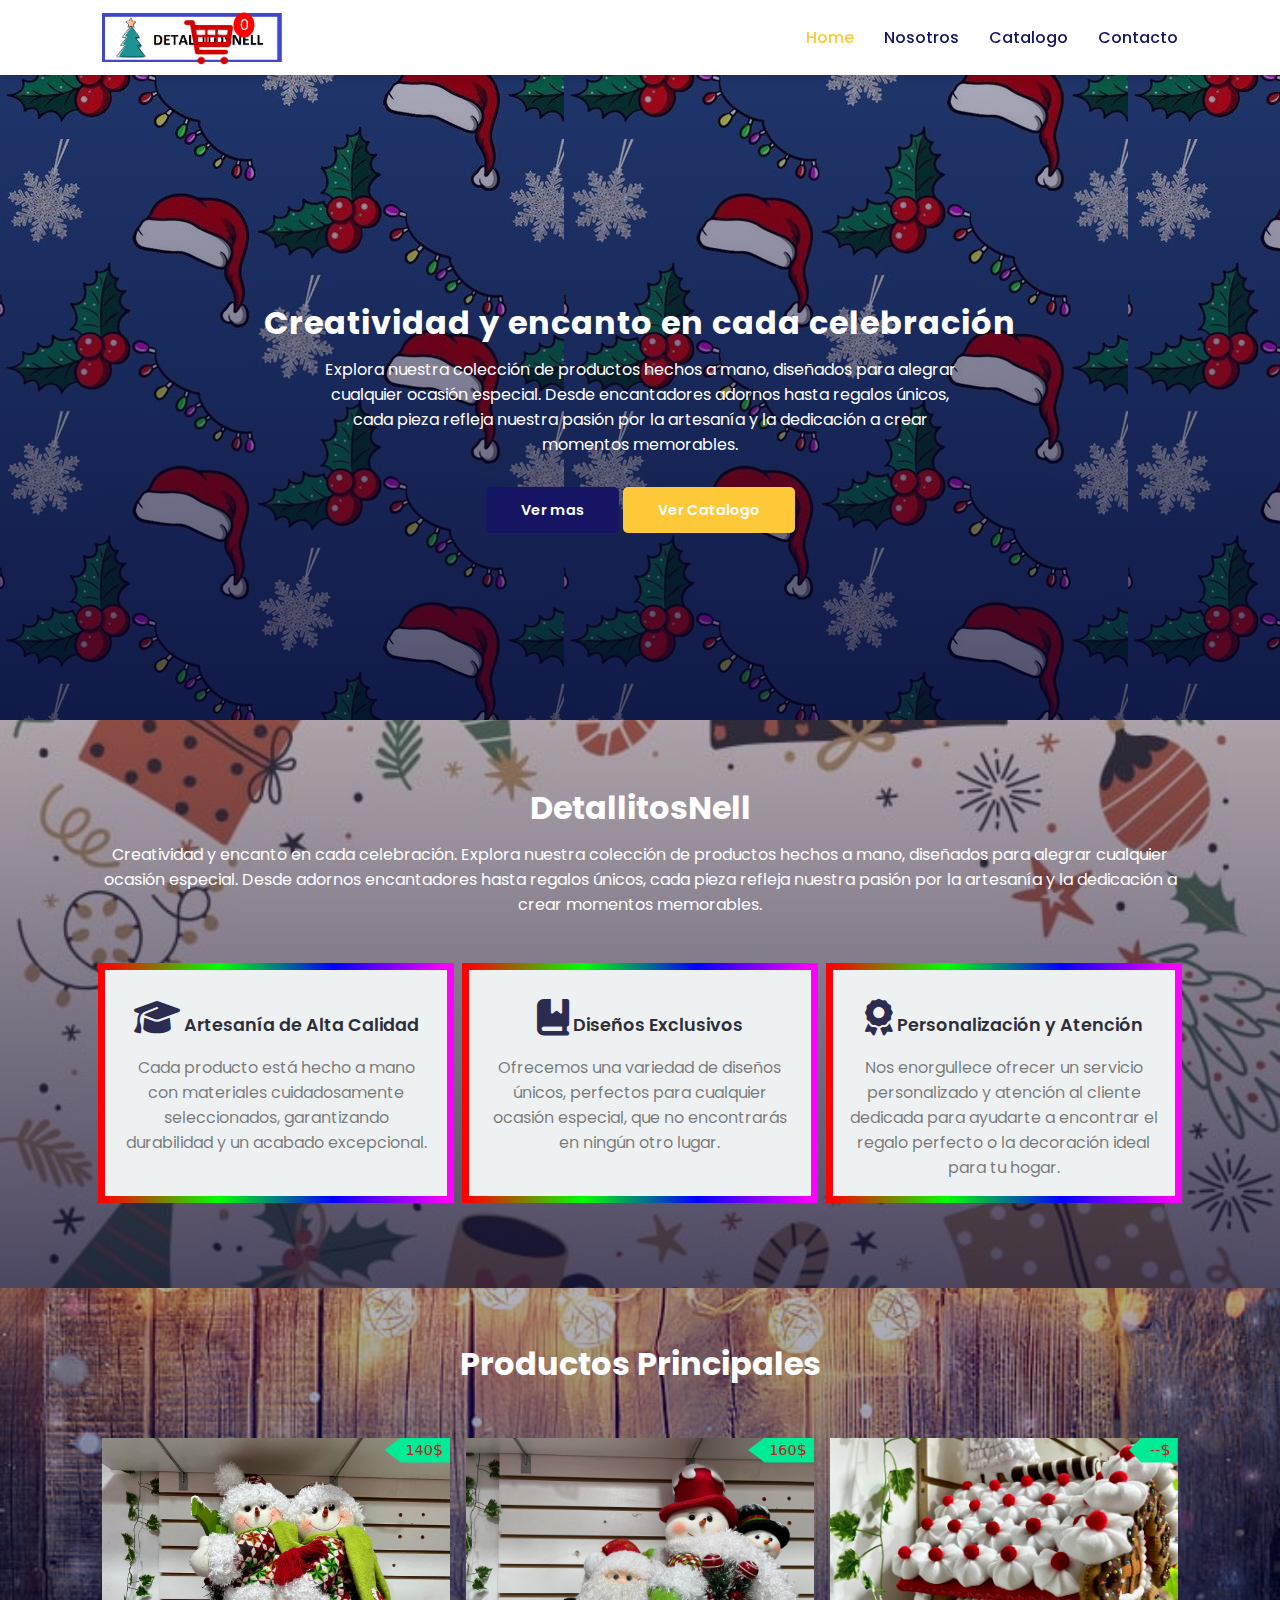
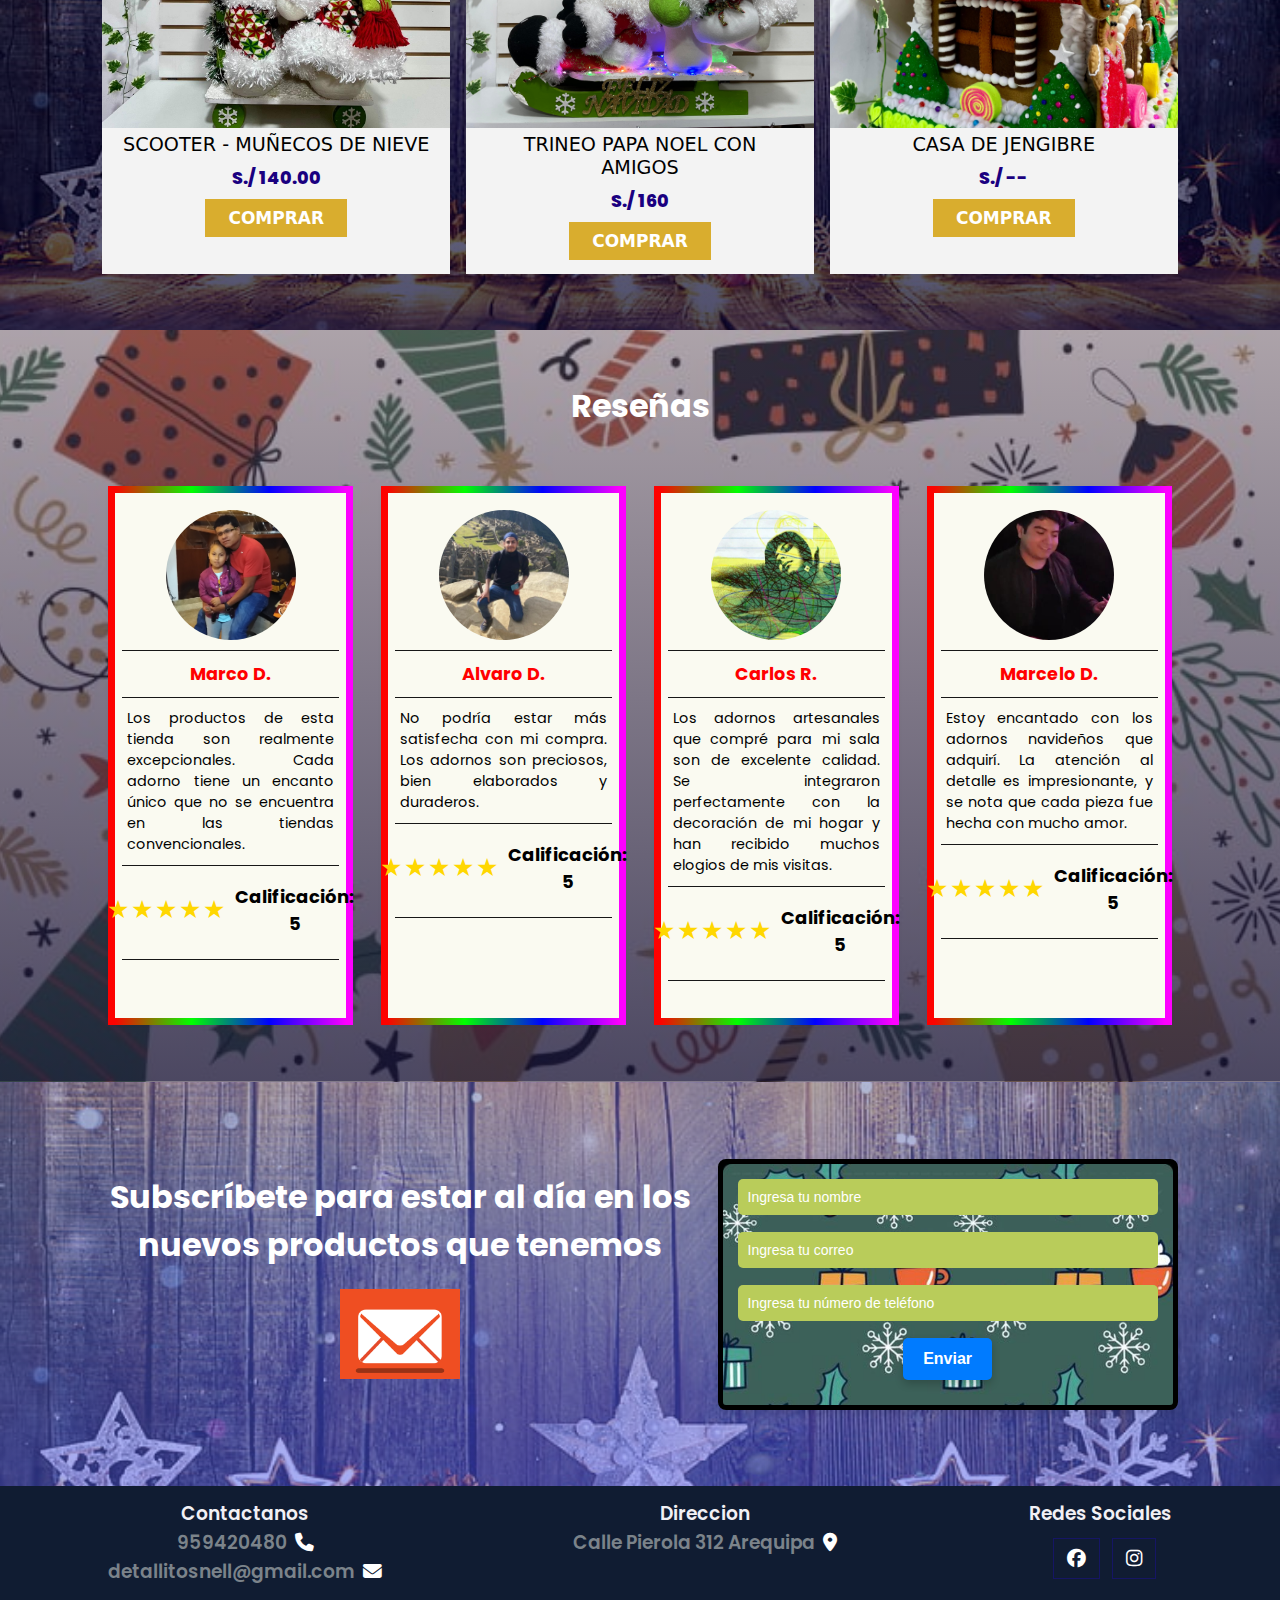
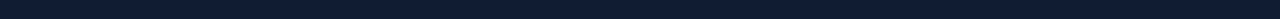
<file: index.html>
<!DOCTYPE html>
<html lang="en">
<head>
	<meta charset="UTF-8">
	<meta name="viewport" content="width=device-width, initial-scale=1.0">
	<title>TIENDA-NELLY</title>

	<!-- font Awesome CDN link -->
	<link rel="stylesheet" href="https://cdnjs.cloudflare.com/ajax/libs/font-awesome/6.1.1/css/all.min.css" />

	<link rel="icon" type="image/svg+xml" href="./img/favicon.svg" />


	<!-- External CSS -->
	<link rel="stylesheet" href="style.css">

	<!-- JQuery CDN link -->
	<script src="https://code.jquery.com/jquery-3.6.0.min.js" integrity="sha256-/xUj+3OJU5yExlq6GSYGSHk7tPXikynS7ogEvDej/m4=" crossorigin="anonymous"></script>
</head>
<body>
	<!-- Navigation start -->
	<nav>
		<img src="img/LOGO.png" class="logo" alt="">
		
		<div class="cart-container">
			<img onclick="showCart(this)" class="cart" src="./img/cart.png" alt="">
			<p class="count-product">0</p>			
		</div>
		
		<div class="cart-products" id="products-id">
			<p class="close-btn" onclick="closeBtn()">x</p>
			<h3>Mi carrito</h3>
			<div class="card-items">
				<!-- Aquí se mostrarán los productos -->
			</div>
			<h4>Total: S/. <strong class="price-total">0</strong></h4>
			<div class="carts">
				<a href="javascript:void(0);" onclick="showOrderForm()" class="btn-add-cart">Hacer el pedido</a>
			</div>
		</div>
		
		<!-- Formulario oculto -->
		<div id="order-form" class="cart-products" style="display:none;">
			<span class="close-modal" onclick="closeOrderForm()">&times;</span>
			<h3>Realizar Pedido</h3>
			<form id="orderForm" action="https://formsubmit.co/alvaro.durand@ucsp.edu.pe" method="POST">
				<label for="name">Nombre:</label>
				<input type="text" id="name" name="name" required>
				
				<label for="phone">Teléfono:</label>
				<input type="text" id="phone" name="phone" required>
				
				<label for="order-details">Detalles del Pedido:</label>
				<textarea id="order-details" name="order-details" rows="6" readonly></textarea>
				
				<button type="submit">Enviar Pedido</button>
				<input type="hidden" name="_next" value="https://proy1-flame.vercel.app/">
				<input type="hidden" name="_captcha" value="false">
			</form>
		</div>
		<div id="overlay"></div>

		<!-- Mensaje de éxito -->
		<div id="success-message">
			<img src="img/enviado.gif" alt="GIF de éxito">
			<span>Pedido enviado correctamente</span>
		</div>
		
		
		
		
		
		
		
		<div class="navigation">
			<ul>
				<i id="menu-close" class="fas fa-times"></i>
				<li><a href="index.html" class="active">Home</a></li>
				<li><a href="about.html">Nosotros</a></li>
				<li><a href="courses.html">Catalogo</a></li>
				<li><a href="contact.html">Contacto</a></li>
			</ul>

			<img src="img/menu.png" id="menu-btn" alt="">
		</div>
	</nav>
	<!-- Navigation ends -->


	<!-- Hero section starts from here -->
	<section id="home">
		<h2>
			Creatividad y encanto en cada celebración
		</h2>
		<p>
			Explora nuestra colección de productos hechos a mano, diseñados para alegrar cualquier ocasión especial. Desde encantadores adornos hasta regalos únicos, cada pieza refleja nuestra pasión por la artesanía y la dedicación a crear momentos memorables.
		</p>
		<div class="btn">
			<a href="about.html" class="blue">Ver mas</a>
			<a href="courses.html" class="yellow">Ver Catalogo</a>
		</div>
	</section>
	<!-- Hero section ends from here -->


	<!-- Features section starts from here -->
	<section id="features">
		<h1>DetallitosNell</h1>
		<p>Creatividad y encanto en cada celebración. Explora nuestra colección de productos hechos a mano, diseñados para alegrar cualquier ocasión especial. Desde adornos encantadores hasta regalos únicos, cada pieza refleja nuestra pasión por la artesanía y la dedicación a crear momentos memorables.</p>

		<div class="fea-base">
			<div class="fea-box">
				<h3><i class="fas fa-graduation-cap"></i> Artesanía de Alta Calidad </h3>
				<p>
					Cada producto está hecho a mano con materiales cuidadosamente seleccionados, garantizando durabilidad y un acabado excepcional.
				</p>
			</div>

			<div class="fea-box">
				
				<h3><i class="fa-solid fa-book-bookmark"></i>  Diseños Exclusivos</h3>
				<p>
					Ofrecemos una variedad de diseños únicos, perfectos para cualquier ocasión especial, que no encontrarás en ningún otro lugar.
				</p>
			</div>

			<div class="fea-box">
				
				<h3><i class="fas fa-award"></i> Personalización y Atención</h3>
				<p>
					Nos enorgullece ofrecer un servicio personalizado y atención al cliente dedicada para ayudarte a encontrar el regalo perfecto o la decoración ideal para tu hogar.
				</p>
			</div>
		</div>
	</section>
	<!-- Features section ends from here -->


	<!-- Courses section starts from here -->
	<section id="course">
		<h1>Productos Principales</h1>

		<div class="products">
            
			

			<div class="carts">
				<div class="image-container">
					<img src="./img/fotos_productos/scooter1.jpeg" alt="" class="hover-image">
					<img src="./img/fotos_productos/scooter3.jpeg" alt="" class="hover-image">
					<img src="./img/fotos_productos/scooter2.jpeg" alt="" class="hover-image">
					<img src="./img/fotos_productos/scooter4.jpeg" alt="" class="hover-image">


					<p><span>140</span>$</p>
				</div>
				
				<p class="title">SCOOTER - MUÑECOS DE NIEVE</p>
				<!--<div class="star">
					<i class="fa-solid fa-star" data-value="1"></i>
					<i class="fa-solid fa-star" data-value="2"></i>
					<i class="fa-solid fa-star" data-value="3"></i>
					<i class="fa-solid fa-star" data-value="4"></i>
					<i class="fa-solid fa-star" data-value="5"></i>
				</div>-->
				<span class="stock">S./ 140.00</span>
				<a href="" data-id="1" class="btn-add-cart">COMPRAR</a>
			</div>

			<div class="carts">
				<div class="image-container">
					<img src="./img/fotos_productos/dulcero1.jpeg" alt="" class="hover-image">
					<img src="./img/fotos_productos/dulcero2.jpeg" alt="" class="hover-image">
					<img src="./img/fotos_productos/dulcero3.jpeg" alt="" class="hover-image">

					<p><span>160</span>$</p>
				</div>
				
				<p class="title">TRINEO PAPA NOEL CON AMIGOS</p>
				<!--<div class="star">
					<i class="fa-solid fa-star" data-value="1"></i>
					<i class="fa-solid fa-star" data-value="2"></i>
					<i class="fa-solid fa-star" data-value="3"></i>
					<i class="fa-solid fa-star" data-value="4"></i>
					<i class="fa-solid fa-star" data-value="5"></i>
				</div>-->
				<span class="stock">S./ 160</span>
				<a href="" data-id="2" class="btn-add-cart">COMPRAR</a>
			</div>

			<div class="carts">
				<div class="image-container">
					<img src="./img/fotos_productos/casajengibre2.jpeg" alt="" class="hover-image">
					<img src="./img/fotos_productos/casajengibre3.jpeg" alt="" class="hover-image">
					<img src="./img/fotos_productos/casajengibre4.jpeg" alt="" class="hover-image">
					<img src="./img/fotos_productos/casajengibre1.jpeg" alt="" class="hover-image">

					<p><span>--</span>$</p>
				</div>
				
				<p class="title">CASA DE JENGIBRE</p>
				<!--<div class="star">
					<i class="fa-solid fa-star" data-value="1"></i>
					<i class="fa-solid fa-star" data-value="2"></i>
					<i class="fa-solid fa-star" data-value="3"></i>
					<i class="fa-solid fa-star" data-value="4"></i>
					<i class="fa-solid fa-star" data-value="5"></i>
				</div>-->
				<span class="stock">S./ --</span>
				<a href="" data-id="3" class="btn-add-cart">COMPRAR</a>
			</div>

		
        </div>
	</section>
	<!-- Courses section ends from here -->

<!-- Experts section starts from here -->
<section id="experts">
	<h1>Reseñas</h1>
	<div class="expert-box">
	

		

		<div class="profile">
			
			<img src="img/foto2.png" alt="" class="small-image1">
			<hr class="profile-line"> <!-- Línea horizontal agregada aquí -->

			<h6>Marco D.</h6>
			<hr class="profile-line"> <!-- Línea horizontal agregada aquí -->

			<p>Los productos de esta tienda son realmente excepcionales. Cada adorno tiene un 
				encanto único que no se encuentra en las tiendas convencionales.</p>
			
				<hr class="profile-line"> <!-- Línea horizontal agregada aquí -->

			<div class="rating">
				<div class="stars">
					<span class="star filled">&#9733;</span>
					<span class="star filled">&#9733;</span>
					<span class="star filled">&#9733;</span>
					<span class="star filled">&#9733;</span>
					<span class="star filled">&#9733;</span>
				</div>
				<span class="rating-text">Calificación: 5</span>
			</div>
			<hr class="profile-line"> <!-- Línea horizontal agregada aquí -->

		</div>

		<div class="profile">
			
			<img src="img/foto1.png" alt="" class="small-image1">
			<hr class="profile-line"> <!-- Línea horizontal agregada aquí -->

			<h6>Alvaro D.</h6>
			<hr class="profile-line"> <!-- Línea horizontal agregada aquí -->

			<p>No podría estar más satisfecha con mi compra. Los adornos son preciosos, bien elaborados y duraderos.</p>
			<hr class="profile-line"> <!-- Línea horizontal agregada aquí -->

			<div class="rating">
				<div class="stars">
					<span class="star filled">&#9733;</span>
					<span class="star filled">&#9733;</span>
					<span class="star filled">&#9733;</span>
					<span class="star filled">&#9733;</span>
					<span class="star filled">&#9733;</span>
				</div>
				<span class="rating-text">Calificación: 5</span>
			</div>
			<hr class="profile-line"> <!-- Línea horizontal agregada aquí -->

		</div>

		<div class="profile">
			
			<img src="img/foto3.png" alt="" class="small-image1">
			<hr class="profile-line"> <!-- Línea horizontal agregada aquí -->
			<h6>Carlos R.</h6>
			<hr class="profile-line"> <!-- Línea horizontal agregada aquí -->
			<p>Los adornos artesanales que compré para mi sala son de excelente calidad.
				 Se integraron perfectamente con la decoración de mi hogar y han recibido muchos elogios de mis visitas.</p>
			
				 <hr class="profile-line"> <!-- Línea horizontal agregada aquí -->

			<div class="rating">
				<div class="stars">
					<span class="star filled">&#9733;</span>
					<span class="star filled">&#9733;</span>
					<span class="star filled">&#9733;</span>
					<span class="star filled">&#9733;</span>
					<span class="star filled">&#9733;</span>
				</div>
				<span class="rating-text">Calificación: 5</span>
			</div>
			<hr class="profile-line"> <!-- Línea horizontal agregada aquí -->

		</div>

		<div class="profile">
			
			<img src="img/foto4.jpeg" alt="" class="small-image1">
			<hr class="profile-line"> <!-- Línea horizontal agregada aquí -->

			<h6>Marcelo D.</h6>
			<hr class="profile-line"> <!-- Línea horizontal agregada aquí -->

			<p>Estoy encantado con los adornos navideños que adquirí. La atención al detalle es 
				impresionante, y se nota que cada pieza fue hecha con mucho amor.</p>
			<hr class="profile-line"> <!-- Línea horizontal agregada aquí -->

			<div class="rating">
				<div class="stars">
					<span class="star filled">&#9733;</span>
					<span class="star filled">&#9733;</span>
					<span class="star filled">&#9733;</span>
					<span class="star filled">&#9733;</span>
					<span class="star filled">&#9733;</span>
				</div>
				<span class="rating-text">Calificación: 5</span>
			</div>
			<hr class="profile-line"> <!-- Línea horizontal agregada aquí -->

		</div>

		
	</div>
</section>

<!-- Registration section starts from here -->
<section id="registration">
	<div class="reminder">
		<div class="centrar1">
			<h1>Subscríbete para estar al día en los nuevos productos que tenemos</h1>
			<div><img src="./img/registro.gif" alt="" class="small-image"></div>
		</div>
	</div>

	<div class="form1">
		<form id="myForm" action="https://formsubmit.co/alvaro.durand@ucsp.edu.pe" method="POST">
			<div class="centrar1">
				<div class="form-col">
					<input type="text" name="name" placeholder="Ingresa tu nombre" required>
				</div>
				<div class="form-col">
					<input type="text" name="email" placeholder="Ingresa tu correo" required>
				</div>
				<div class="form-col">
					<input type="text" name="phone" placeholder="Ingresa tu número de teléfono" required>
				</div>
			</div>
			<div class="centrar1">
				<button type="submit">Enviar</button>
			</div>
			<input type="hidden" name="_next" value="https://proy1-flame.vercel.app/">
			<input type="hidden" name="_captcha" value="false">
		</form>
	</div>
    <div id="overlay"></div>

	<div id="success-message">
		<img src="img/enviado.gif" alt="GIF de éxito" width="30" height="30">
		<span>Mensaje enviado correctamente</span>
	</div>
</section>

	<!-- Registration section ends from here -->


	
	<!-- Experts section ends from here -->

	<!-- Footer section starts from here -->
	<footer>
		<div class="footer-col">
			<h3 class="footer-title">Contactanos
				<p>959420480
					<i class="fas fa-phone"></i>
				</p>
				<p>detallitosnell@gmail.com
					<i class="fas fa-envelope"></i>
				</p>
			</h3>
		</div>
	
		<div class="footer-col">
			<h3 class="footer-title">Direccion
					<p>Calle Pierola 312 Arequipa
						<i class="fas fa-map-marker-alt"></i>
					</p>


			</h3>
			

		</div>
	
		<div class="footer-col">
			<h3 class="footer-title">Redes Sociales
				<div class="pro-links">
					<i class="fab fa-facebook"></i>
					<i class="fab fa-instagram"></i>

				</div>
			</h3> 
	
		</div>


	</footer>
	
	<!-- Footer section ends from here -->
	<script>
        function showCart(x){
            document.getElementById("products-id").style.display = "block";
        }
        function closeBtn(){
             document.getElementById("products-id").style.display = "none";
        }

    </script>
	<script>
		// Show menu links on burger click
		$('#menu-btn').click(function(){
			$('nav .navigation ul').addClass('active')
		});

		// Hide navbar on click function
		$('#menu-close').click(function(){
			$('nav .navigation ul').removeClass('active')
		});
	</script>

<script>
	document.querySelector('form').addEventListener('submit', function(event) {
		event.preventDefault(); // Evita el envío del formulario
		fetch(event.target.action, {
			method: event.target.method,
			body: new FormData(event.target),
		}).then(response => {
			if (response.ok) {
				document.getElementById('form-messages').innerText = 'Gracias! Tu mensaje ha sido enviado.';
				event.target.reset(); // Limpia el formulario
			} else {
				document.getElementById('form-messages').innerText = 'Hubo un error al enviar el mensaje. Por favor, inténtalo de nuevo.';
			}
		}).catch(() => {
			document.getElementById('form-messages').innerText = 'Hubo un error al enviar el mensaje. Por favor, inténtalo de nuevo.';
		});
	});
	</script>

	


    <script src="script.js"></script>
	<script src="estella.js"></script>

</body>
</html>
</file>
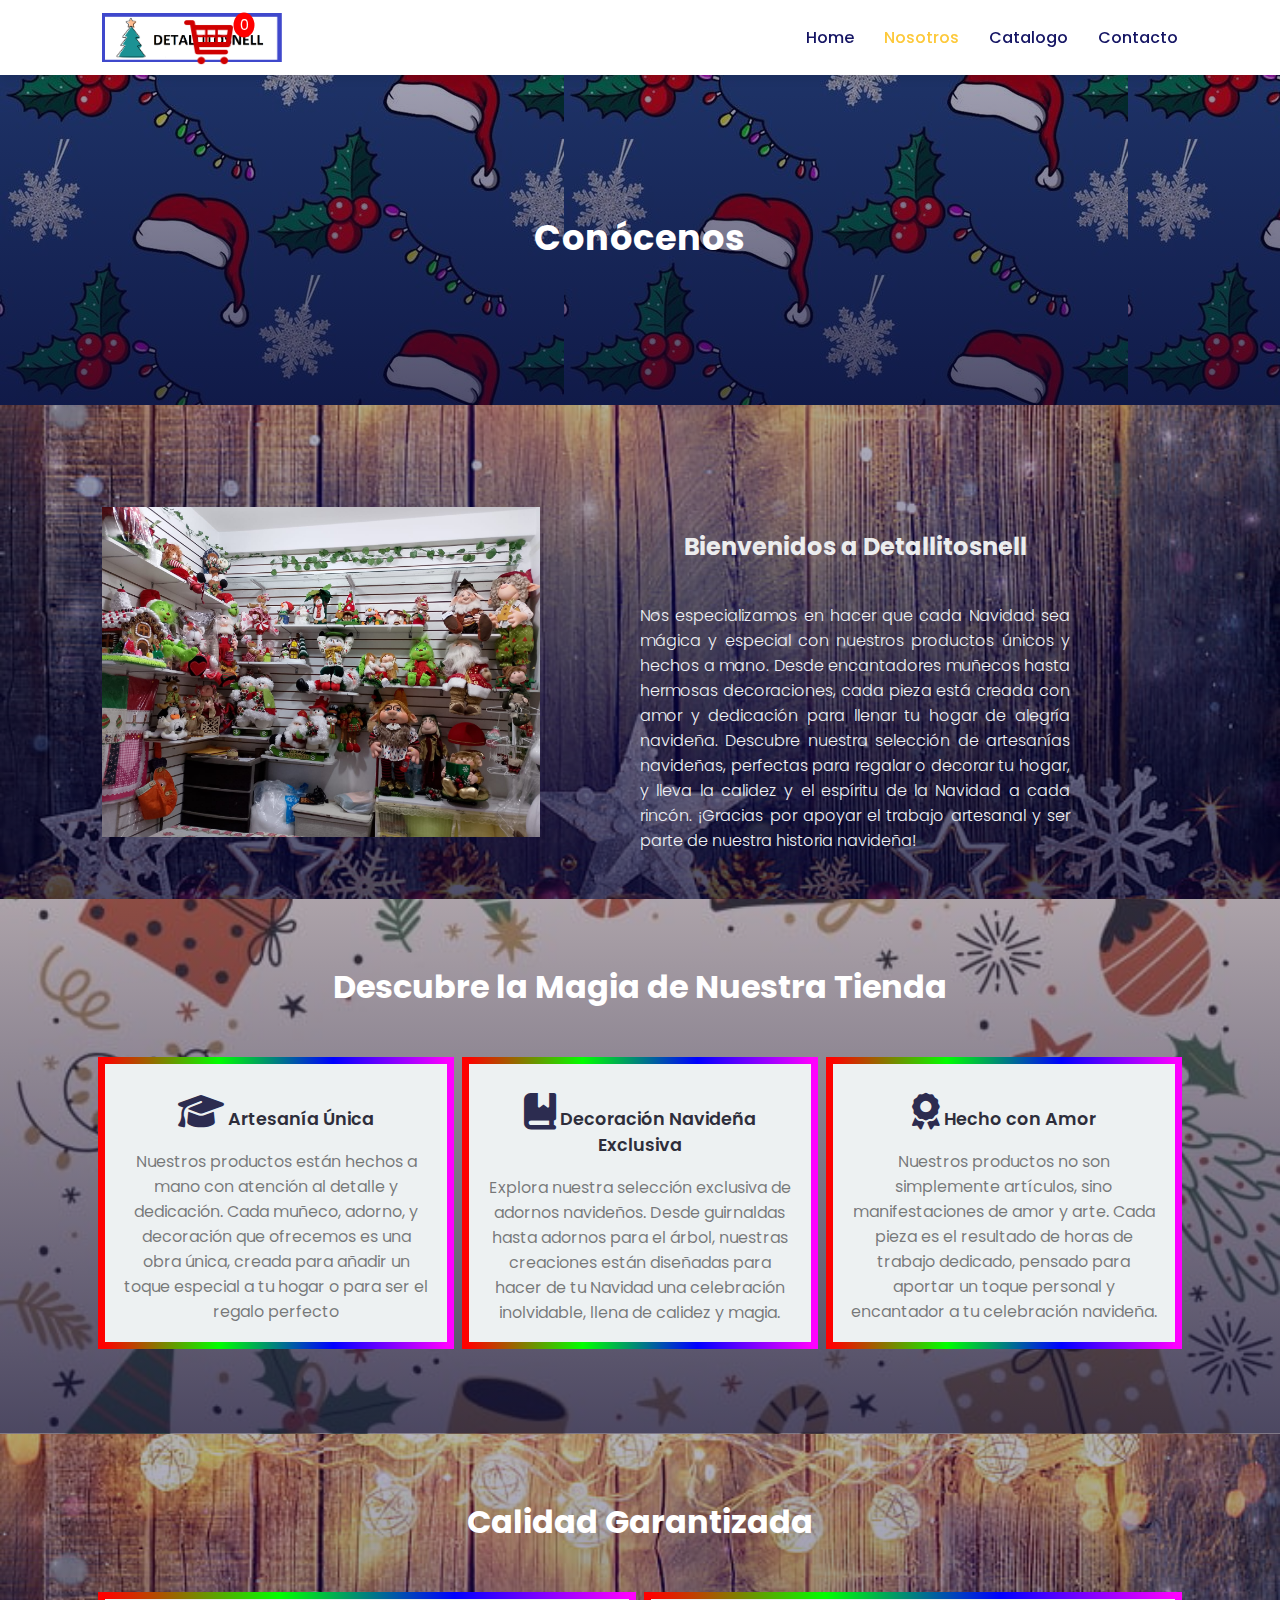
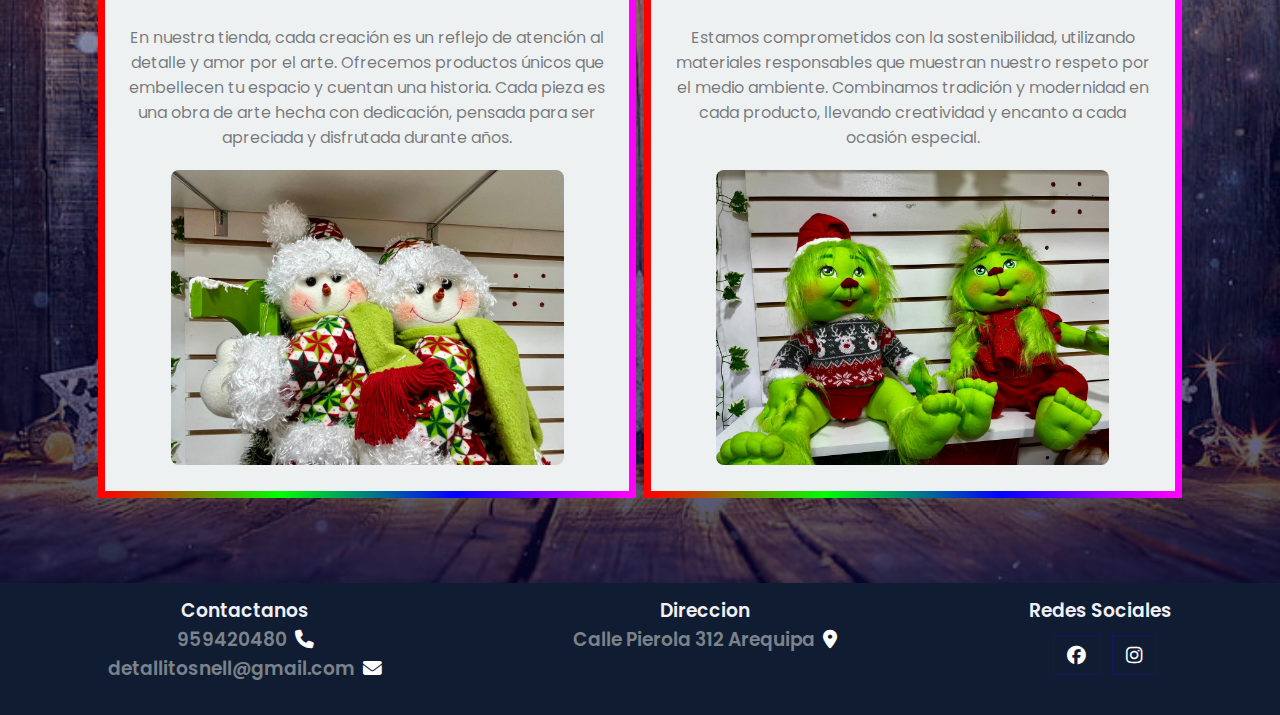
<file: about.html>
<!DOCTYPE html>
<html lang="en">
<head>
	<meta charset="UTF-8">
	<meta name="viewport" content="width=device-width, initial-scale=1.0">
	<title>NOSOTROS</title>

	<!-- font Awesome CDN link -->
	<link rel="stylesheet" href="https://cdnjs.cloudflare.com/ajax/libs/font-awesome/6.1.1/css/all.min.css" />

	<!-- External CSS -->
	<link rel="stylesheet" href="style.css">
	<link rel="stylesheet" href="about.css">

	<!-- JQuery CDN link -->
	<script src="https://code.jquery.com/jquery-3.6.0.min.js" integrity="sha256-/xUj+3OJU5yExlq6GSYGSHk7tPXikynS7ogEvDej/m4=" crossorigin="anonymous"></script>
</head>
<body>
	<!-- Navigation start -->
	<nav>
		<img src="img/LOGO.png" class="logo" alt="">
		
		<div class="cart-container">
			<img onclick="showCart(this)" class="cart" src="./img/cart.png" alt="">
			<p class="count-product">0</p>			
		</div>
		
		<div class="cart-products" id="products-id">
			<p class="close-btn" onclick="closeBtn()">x</p>
			<h3>Mi carrito</h3>
			<div class="card-items">
			</div>
			<h4>Total: S/. <strong class="price-total">0</strong></h4>
		</div>
		
		<div class="navigation">
			<ul>
				<i id="menu-close" class="fas fa-times"></i>
				<li><a href="index.html">Home</a></li>
				<li><a href="about.html" class="active">Nosotros</a></li>
				<li><a href="courses.html">Catalogo</a></li>
				<li><a href="contact.html">Contacto</a></li>
			</ul>

			<img src="img/menu.png" id="menu-btn" alt="">
		</div>
	</nav>
	<!-- Navigation ends -->


	<!-- Hero section starts from here -->
	<section id="about-home">
		<h2>
			Conócenos
		</h2>
	</section>
	<!-- Hero section ends from here -->


	<!-- About section starts from here -->
	<section id="about-container">
		<div class="about-img">
			<img src="img/fotos_productos/foto_productos.jpeg" alt="">
		</div>
		<div class="about-text">
			<h2>
				 Bienvenidos a Detallitosnell 
			</h2>
			<p>
				Nos especializamos en hacer que cada Navidad sea mágica y especial con nuestros productos únicos y hechos a mano. Desde encantadores muñecos hasta hermosas decoraciones, cada pieza está creada con amor y dedicación para llenar tu hogar de alegría navideña.
Descubre nuestra selección de artesanías navideñas, perfectas para regalar o decorar tu hogar, y lleva la calidez y el espíritu de la Navidad a cada rincón. ¡Gracias por apoyar el trabajo artesanal y ser parte de nuestra historia navideña!
			</p>

			
		</div>
	</section>
	<!-- About section ends from here -->


	<!-- Features section starts from here -->
	<section id="features">
		<h1>Descubre la Magia de Nuestra Tienda</h1>

		<div class="fea-base">
			<div class="fea-box">
				
				<h3><i class="fas fa-graduation-cap"></i> Artesanía Única</h3>
				<p>
					Nuestros productos están hechos a mano con atención al detalle y dedicación. Cada muñeco, adorno, y decoración que ofrecemos es una obra única, creada para añadir un toque especial a tu hogar o para ser el regalo perfecto
				</p>
			</div>

			<div class="fea-box">
				
				<h3><i class="fa-solid fa-book-bookmark"></i> Decoración Navideña Exclusiva</h3>
				<p>
					Explora nuestra selección exclusiva de adornos navideños. Desde guirnaldas hasta adornos para el árbol, nuestras creaciones están diseñadas para hacer de tu Navidad una celebración inolvidable, llena de calidez y magia.
				</p>
			</div>

			<div class="fea-box">
				
				<h3><i class="fas fa-award"></i> Hecho con Amor</h3>
				<p>
					Nuestros productos no son simplemente artículos, sino manifestaciones de amor y arte. Cada pieza es el resultado de horas de trabajo dedicado, pensado para aportar un toque personal y encantador a tu celebración navideña.				</p>
			</div>
		</div>
	</section>
	<!-- Features section ends from here -->
	<section id="features1">
		<h1>Calidad Garantizada</h1>

		<div class="fea-base">
			<div class="fea-box">
				
				<p>
					En nuestra tienda, cada creación es un reflejo de atención al detalle y amor por el arte. Ofrecemos productos únicos que
					 embellecen tu espacio y cuentan una historia. 
					Cada pieza es una obra de arte hecha con dedicación, pensada para ser apreciada y disfrutada durante años.
					<div class="about-img">
						<img src="img/fotos_productos/fotos_muestra1.jpeg" alt="">
					</div>
				</p>
			</div>

			<div class="fea-box">
				
				<p>
					Estamos comprometidos con la sostenibilidad, utilizando materiales responsables que muestran nuestro respeto por el medio ambiente. 
					Combinamos tradición y modernidad en cada producto, llevando creatividad y encanto a cada ocasión especial.
					<div class="about-img">
						<img src="img/fotos_productos/fotos_muestra2.jpeg" alt="">
					</div>
				</p>
				
			</div>

			
		</div>
	</section>

	<!-- Trust section starts from here -->
	
	<!-- Trust section ends from here -->


	<!-- Footer section starts from here -->
	<footer>
		<div class="footer-col">
			<h3 class="footer-title">Contactanos
				<p>959420480
					<i class="fas fa-phone"></i>
				</p>
				<p>detallitosnell@gmail.com
					<i class="fas fa-envelope"></i>
				</p>
			</h3>
		</div>
	
		<div class="footer-col">
			<h3 class="footer-title">Direccion
					<p>Calle Pierola 312 Arequipa
						<i class="fas fa-map-marker-alt"></i>
					</p>


			</h3>
			

		</div>
	
		<div class="footer-col">
			<h3 class="footer-title">Redes Sociales
				<div class="pro-links">
					<i class="fab fa-facebook"></i>
					<i class="fab fa-instagram"></i>

				</div>
			</h3> 
	
		</div>


	</footer>
	<!-- Footer section ends from here -->

	<script>
		// Show menu links on burger click
		$('#menu-btn').click(function(){
			$('nav .navigation ul').addClass('active')
		});

		// Hide navbar on click function
		$('#menu-close').click(function(){
			$('nav .navigation ul').removeClass('active')
		});
	</script>
</body>
</html>
</file>
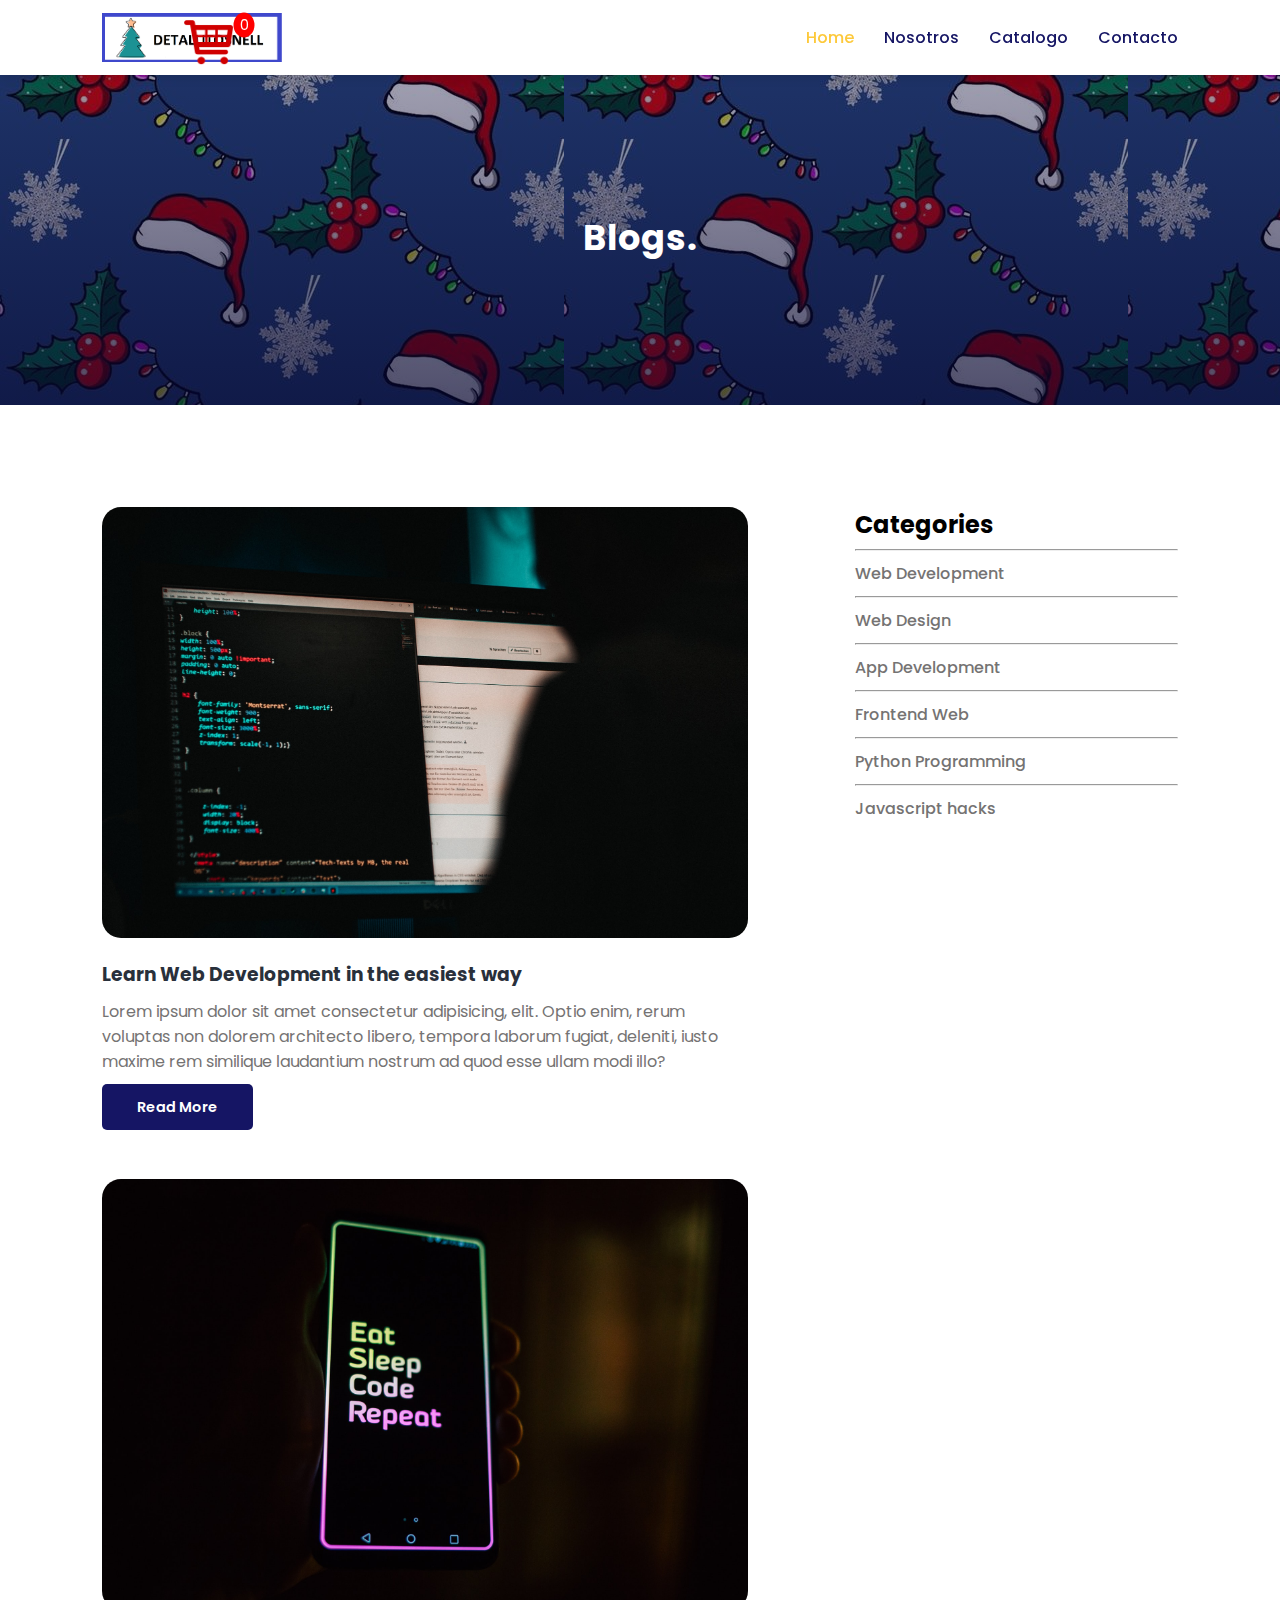
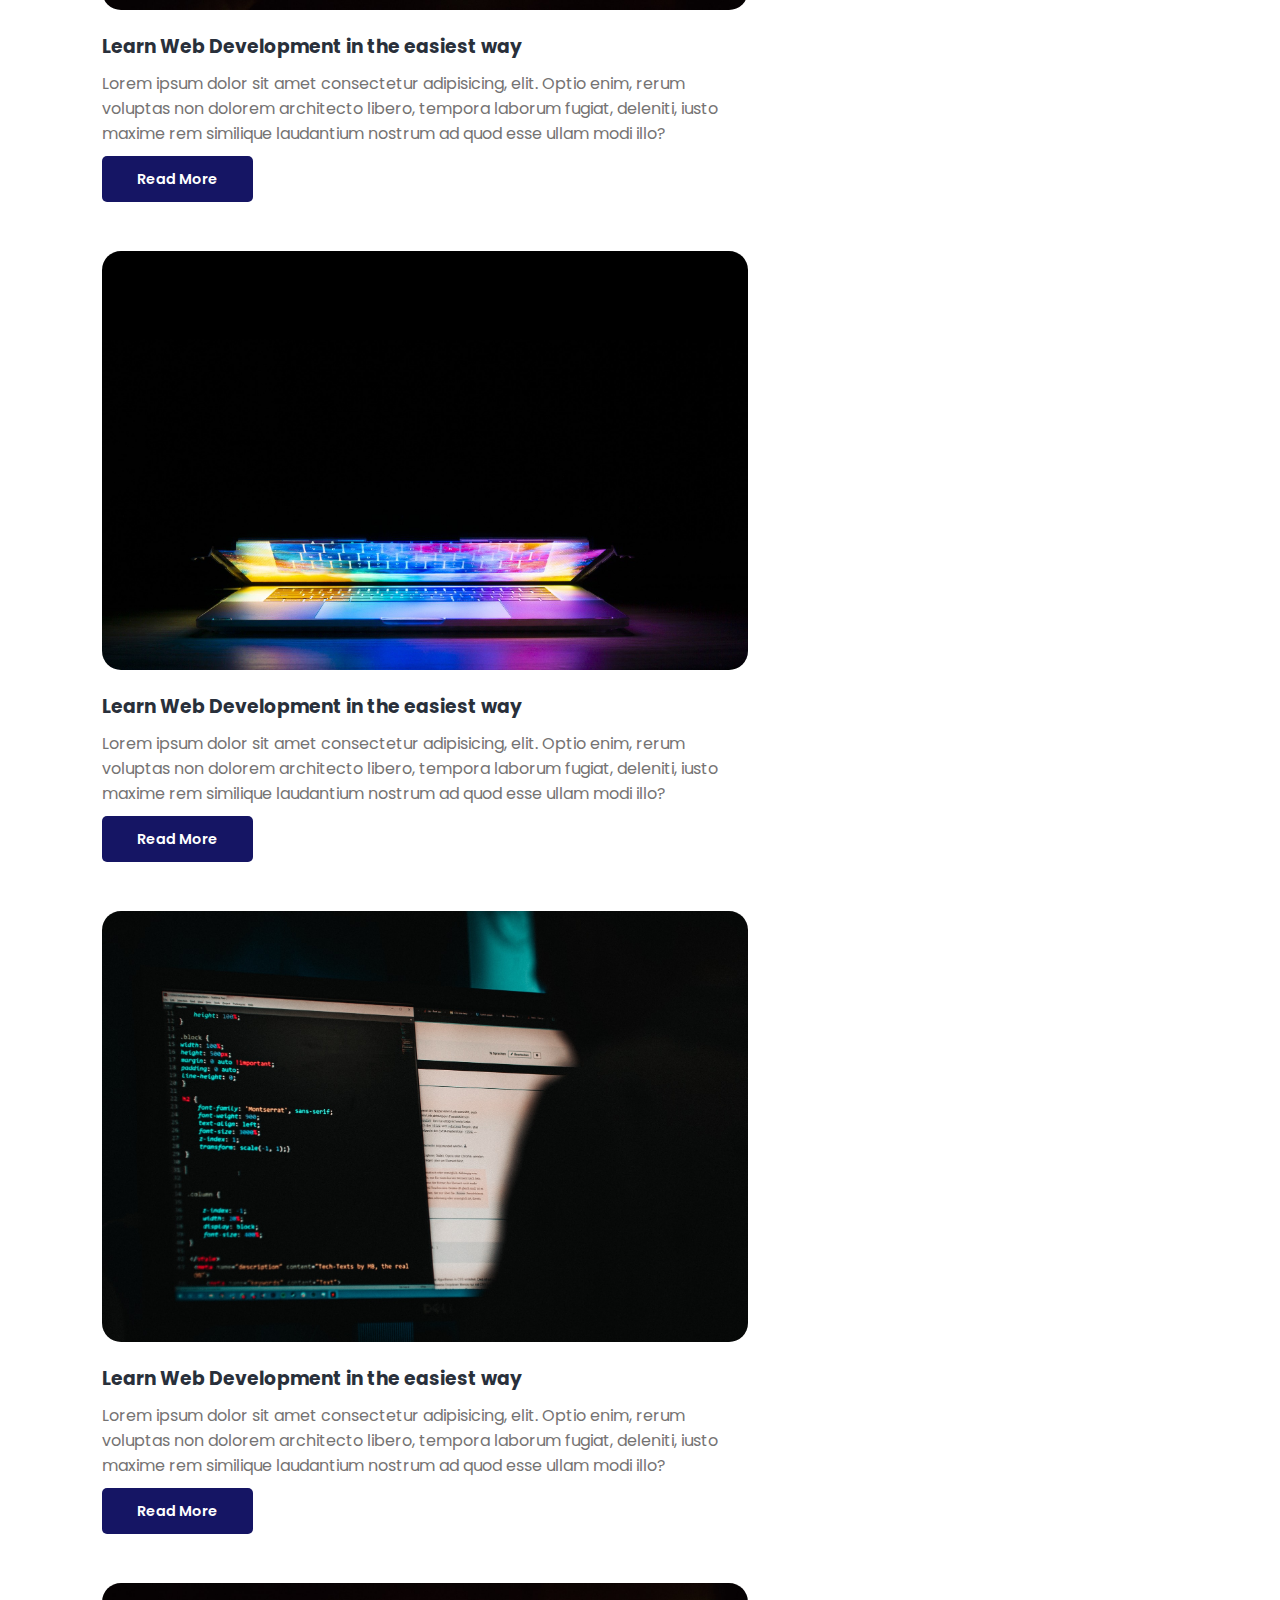
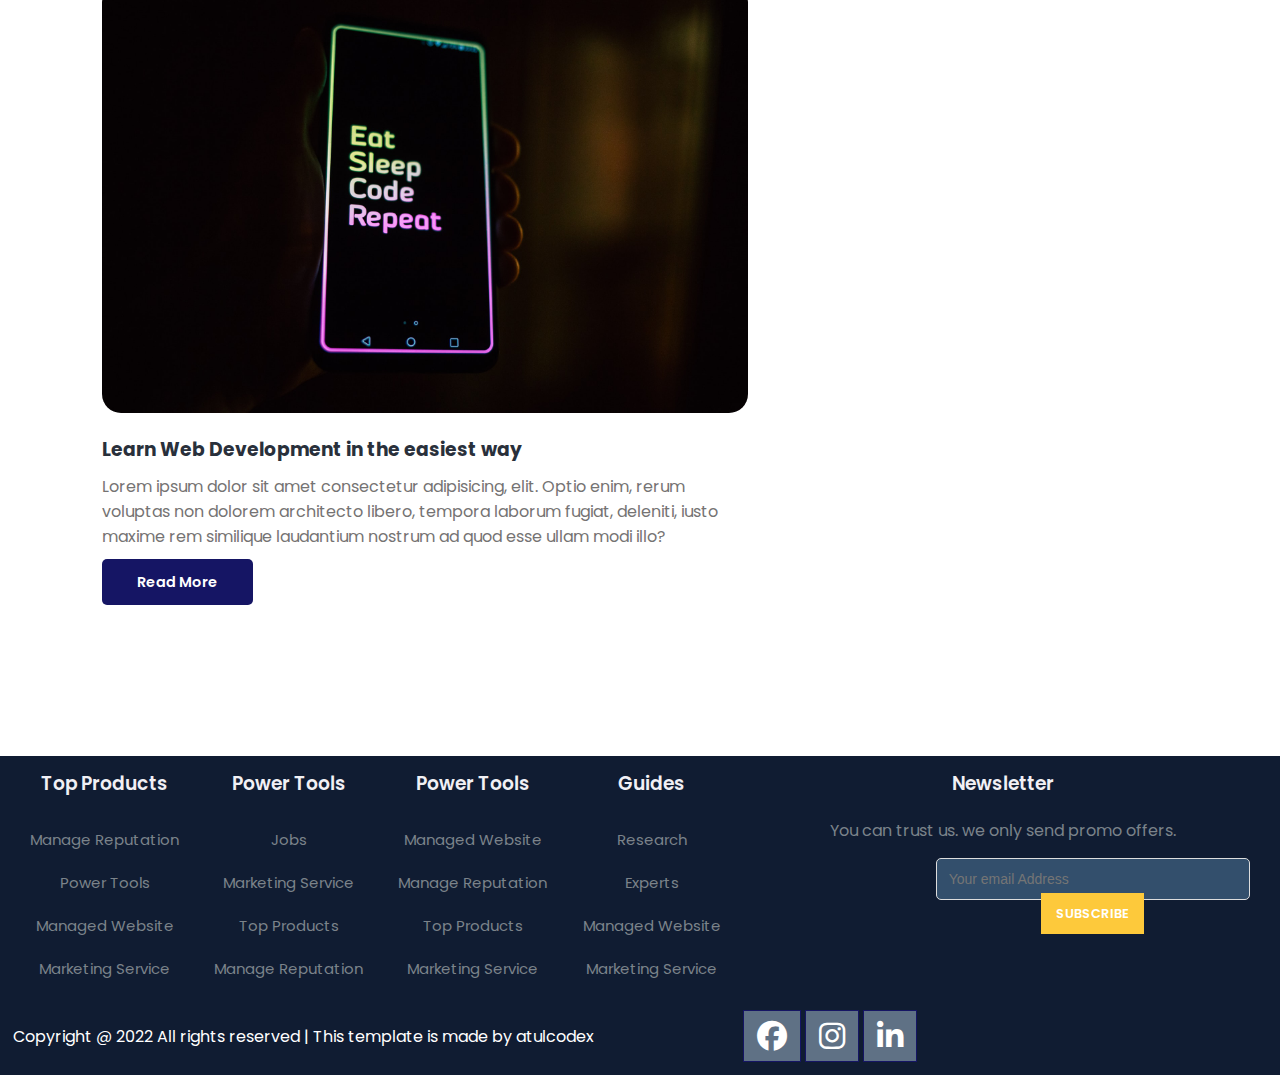
<file: blog.html>
<!DOCTYPE html>
<html lang="en">
<head>
	<meta charset="UTF-8">
	<meta name="viewport" content="width=device-width, initial-scale=1.0">
	<title>Blogs</title>

	<!-- font Awesome CDN link -->
	<link rel="stylesheet" href="https://cdnjs.cloudflare.com/ajax/libs/font-awesome/6.1.1/css/all.min.css" />

	<!-- External CSS -->
	<link rel="stylesheet" href="style.css">
	<link rel="stylesheet" href="about.css">
	<link rel="stylesheet" href="blog.css">

	<!-- JQuery CDN link -->
	<script src="https://code.jquery.com/jquery-3.6.0.min.js" integrity="sha256-/xUj+3OJU5yExlq6GSYGSHk7tPXikynS7ogEvDej/m4=" crossorigin="anonymous"></script>
</head>
<body>
	<!-- Navigation start -->
	<nav>
		<img src="img/LOGO.png" class="logo" alt="">
		
		<div class="cart-container">
			<img onclick="showCart(this)" class="cart" src="./img/cart.png" alt="">
			<p class="count-product">0</p>			
		</div>
		
		<div class="cart-products" id="products-id">
			<p class="close-btn" onclick="closeBtn()">x</p>
			<h3>Mi carrito</h3>
			<div class="card-items">
			</div>
			<h4>Total: S/. <strong class="price-total">0</strong></h4>
		</div>
		
		<div class="navigation">
			<ul>
				<i id="menu-close" class="fas fa-times"></i>
				<li><a href="index.html" class="active">Home</a></li>
				<li><a href="about.html">Nosotros</a></li>
				<li><a href="courses.html">Catalogo</a></li>
				<li><a href="contact.html">Contacto</a></li>
			</ul>

			<img src="img/menu.png" id="menu-btn" alt="">
		</div>
	</nav>
	<!-- Navigation ends -->


	<!-- Hero section starts from here -->
	<section id="about-home">
		<h2>
			Blogs.
		</h2>
	</section>
	<!-- Hero section ends from here -->


	<!-- Blog container starts from here -->
	<section id="blog-container">
		<div class="blogs">
			<div class="post">
				<img src="img/b1.jpg" alt="">
				<h3>Learn Web Development in the easiest way</h3>
				<p>
					Lorem ipsum dolor sit amet consectetur adipisicing, elit. Optio enim, rerum voluptas non dolorem architecto libero, tempora laborum fugiat, deleniti, iusto maxime rem similique laudantium nostrum ad quod esse ullam modi illo?
				</p>
				<a href="post.html">Read More</a>
			</div>

			<div class="post">
				<img src="img/b2.jpg" alt="">
				<h3>Learn Web Development in the easiest way</h3>
				<p>
					Lorem ipsum dolor sit amet consectetur adipisicing, elit. Optio enim, rerum voluptas non dolorem architecto libero, tempora laborum fugiat, deleniti, iusto maxime rem similique laudantium nostrum ad quod esse ullam modi illo?
				</p>
				<a href="post.html">Read More</a>
			</div>

			<div class="post">
				<img src="img/b3.jpg" alt="">
				<h3>Learn Web Development in the easiest way</h3>
				<p>
					Lorem ipsum dolor sit amet consectetur adipisicing, elit. Optio enim, rerum voluptas non dolorem architecto libero, tempora laborum fugiat, deleniti, iusto maxime rem similique laudantium nostrum ad quod esse ullam modi illo?
				</p>
				<a href="post.html">Read More</a>
			</div>

			<div class="post">
				<img src="img/b1.jpg" alt="">
				<h3>Learn Web Development in the easiest way</h3>
				<p>
					Lorem ipsum dolor sit amet consectetur adipisicing, elit. Optio enim, rerum voluptas non dolorem architecto libero, tempora laborum fugiat, deleniti, iusto maxime rem similique laudantium nostrum ad quod esse ullam modi illo?
				</p>
				<a href="post.html">Read More</a>
			</div>

			<div class="post">
				<img src="img/b2.jpg" alt="">
				<h3>Learn Web Development in the easiest way</h3>
				<p>
					Lorem ipsum dolor sit amet consectetur adipisicing, elit. Optio enim, rerum voluptas non dolorem architecto libero, tempora laborum fugiat, deleniti, iusto maxime rem similique laudantium nostrum ad quod esse ullam modi illo?
				</p>
				<a href="post.html">Read More</a>
			</div>
		</div>
		<div class="cate">
			<h2>Categories</h2>
			<hr>
			<a href="#">Web Development</a>
			<hr>
			<a href="#">Web Design</a>
			<hr>
			<a href="#">App Development</a>
			<hr>
			<a href="#">Frontend Web</a>
			<hr>
			<a href="#">Python Programming</a>
			<hr>
			<a href="#">Javascript hacks</a>
		</div>
	</section>
	<!-- Blog container ends from here -->


	<!-- Footer section starts from here -->
	<footer>
		<div class="footer-col">
			<h3>Top Products</h3>
			<li>Manage Reputation</li>
			<li>Power Tools</li>
			<li>Managed Website</li>
			<li>Marketing Service</li>
		</div>

		<div class="footer-col">
			<h3>Power Tools</h3>
			<li>Jobs</li>
			<li>Marketing Service</li>
			<li>Top Products</li>
			<li>Manage Reputation</li>
		</div>

		<div class="footer-col">
			<h3>Power Tools</h3>
			<li>Managed Website</li>
			<li>Manage Reputation</li>
			<li>Top Products</li>
			<li>Marketing Service</li>
		</div>

		<div class="footer-col">
			<h3>Guides</h3>
			<li>Research</li>
			<li>Experts</li>
			<li>Managed Website</li>
			<li>Marketing Service</li>
		</div>

		<div class="footer-col">
			<h3>Newsletter</h3>
			<p>You can trust us. we only send promo offers.</p>

			<div class="subscribe">
				<input type="email" placeholder="Your email Address">
				<a href="#" class="yellow">SUBSCRIBE</a>
			</div>
		</div>

		<div class="copyright">
			<p>
				Copyright @ 2022 All rights reserved | This template is made by <a href="https://atulcodex.com" target="_blank">atulcodex</a>
			</p>
			<div class="pro-links">
				<i class="fab fa-facebook"></i>
				<i class="fab fa-instagram"></i>
				<i class="fab fa-linkedin-in"></i>
			</div>
		</div>
	</footer>
	<!-- Footer section ends from here -->

	<script>
		// Show menu links on burger click
		$('#menu-btn').click(function(){
			$('nav .navigation ul').addClass('active')
		});

		// Hide navbar on click function
		$('#menu-close').click(function(){
			$('nav .navigation ul').removeClass('active')
		});
	</script>
</body>
</html>
</file>
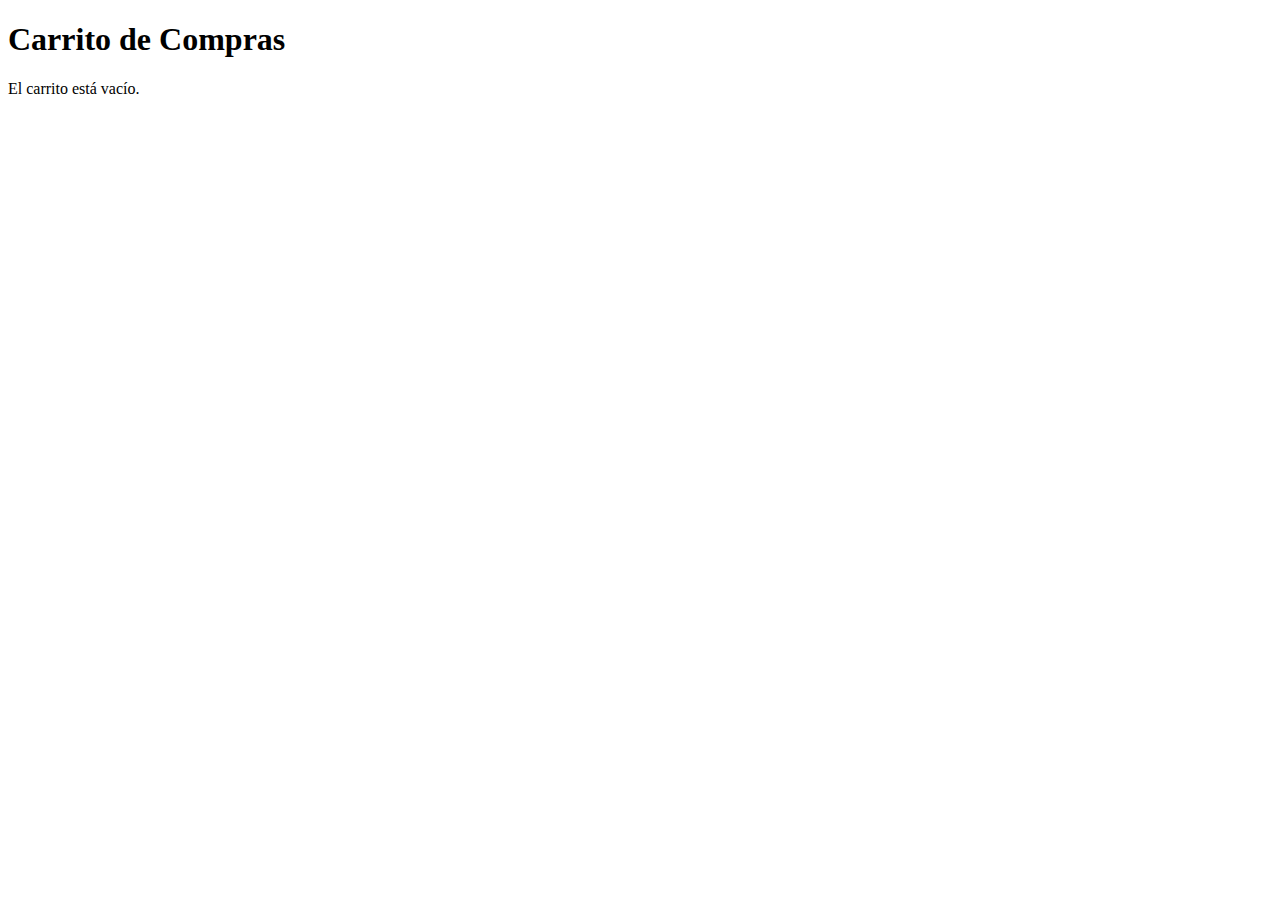
<file: carrito.html>
<!DOCTYPE html>
<html lang="es">
<head>
    <meta charset="UTF-8">
    <meta name="viewport" content="width=device-width, initial-scale=1.0">
    <title>Carrito de Compras</title>
</head>
<body>
    <h1>Carrito de Compras</h1>
    <div id="cart-items"></div>

    <script>
        function loadCartItems() {
            const cart = JSON.parse(localStorage.getItem('cart')) || [];
            const cartItemsContainer = document.getElementById('cart-items');
            
            if (cart.length === 0) {
                cartItemsContainer.innerHTML = '<p>El carrito está vacío.</p>';
            } else {
                cart.forEach(item => {
                    const itemElement = document.createElement('div');
                    itemElement.innerHTML = `<p>${item.name} - ${item.price}</p>`;
                    cartItemsContainer.appendChild(itemElement);
                });
            }
        }
        
        window.onload = loadCartItems;
    </script>
</body>
</html>
</file>
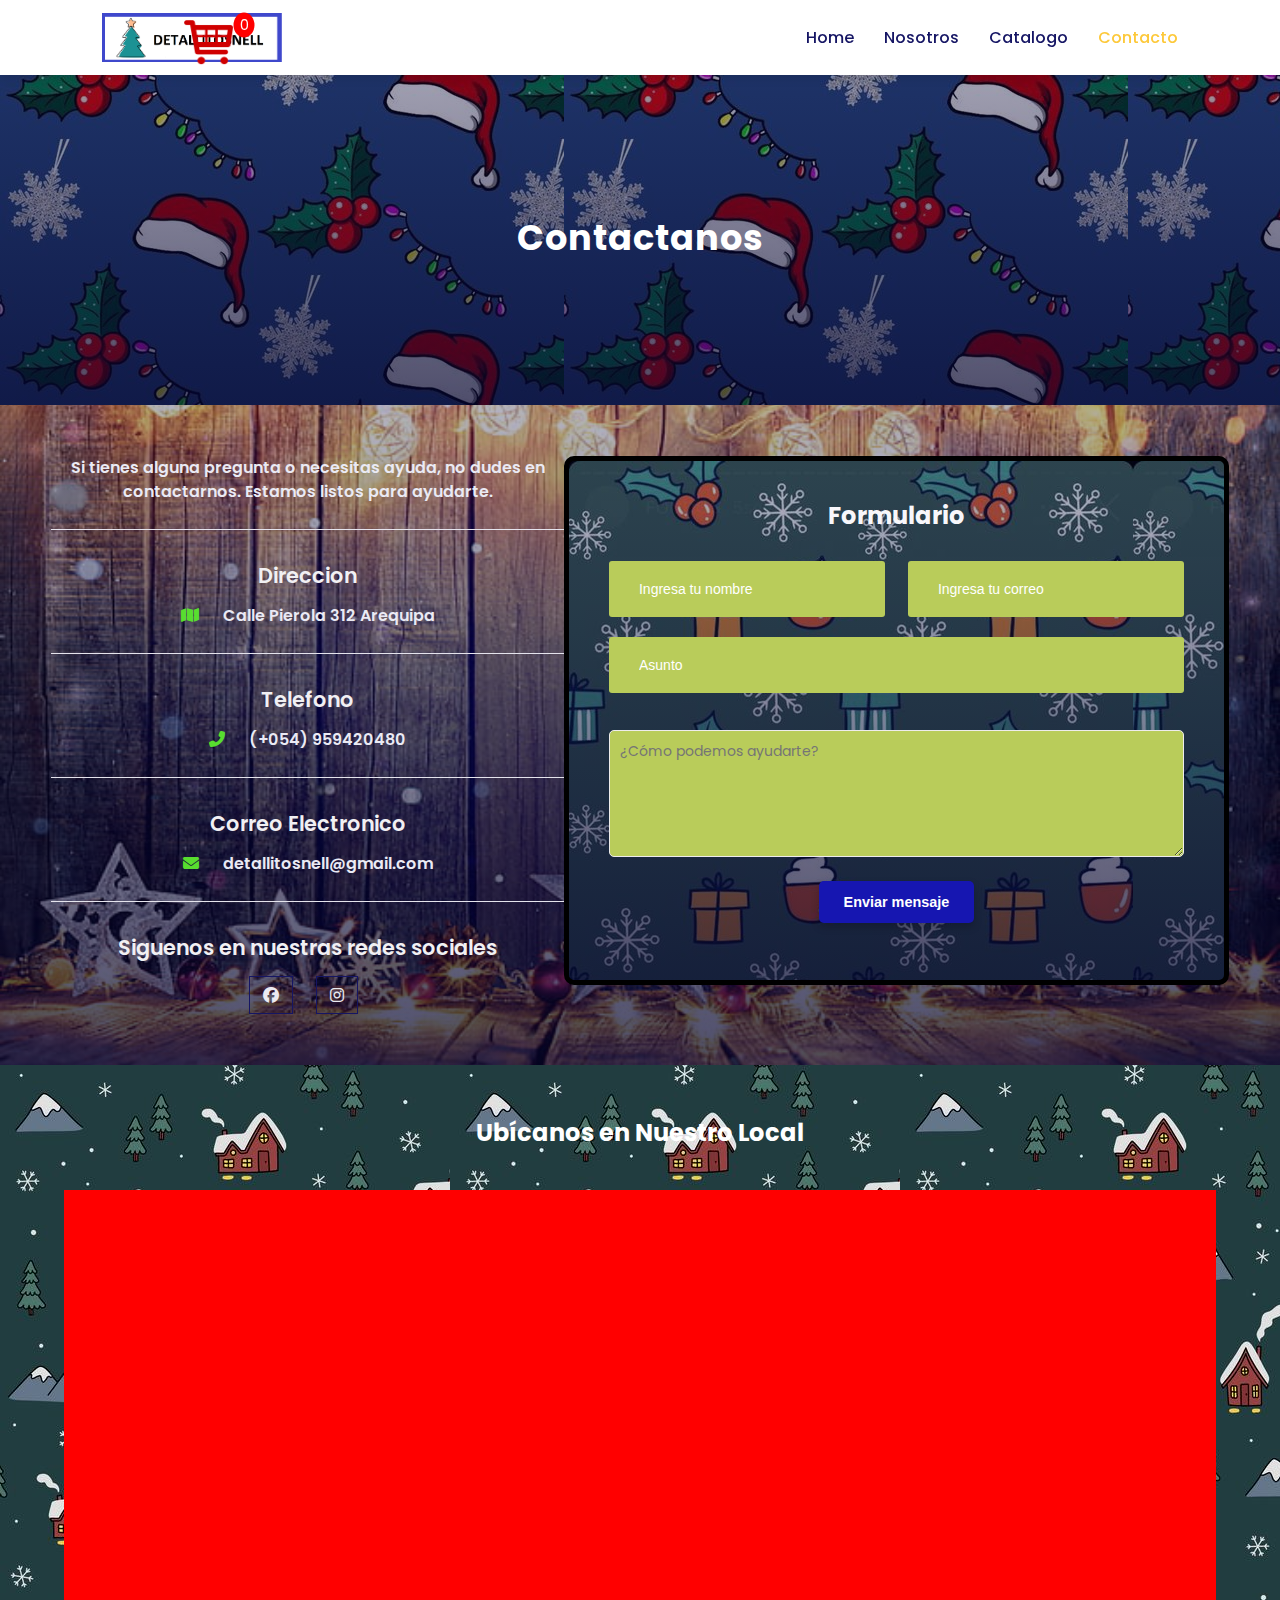
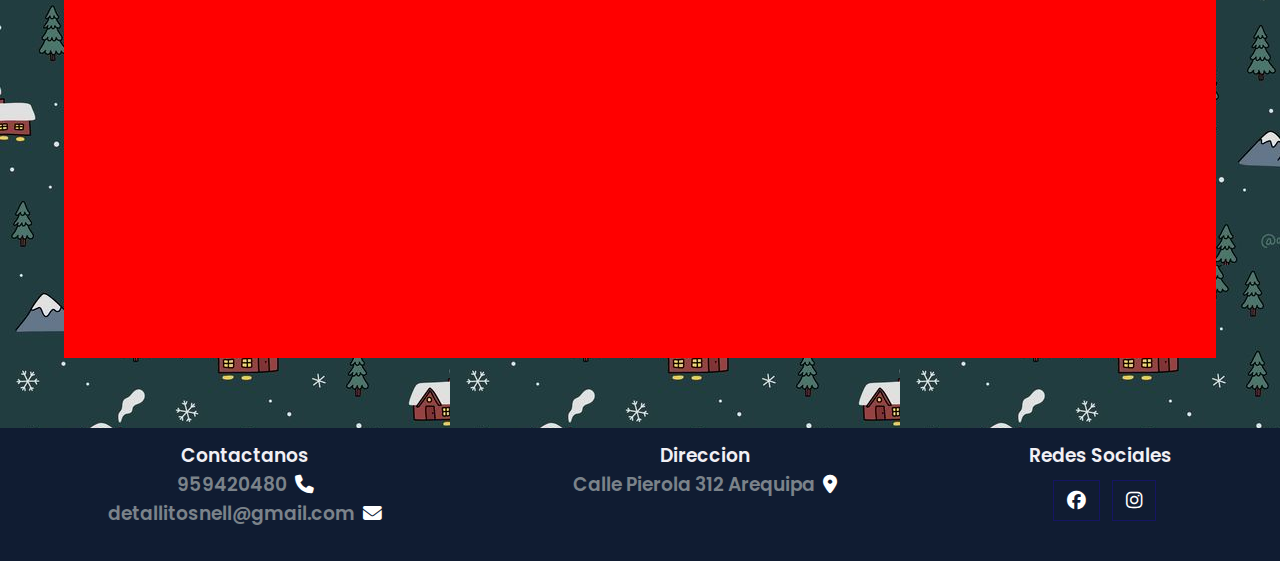
<file: contact.html>
<!DOCTYPE html>
<html lang="en">
<head>
	<meta charset="UTF-8">
	<meta name="viewport" content="width=device-width, initial-scale=1.0">
	<title>CONTACTO</title>

	<!-- font Awesome CDN link -->
	<link rel="stylesheet" href="https://cdnjs.cloudflare.com/ajax/libs/font-awesome/6.1.1/css/all.min.css" />

	<!-- External CSS -->
	<link rel="stylesheet" href="style.css">
	<link rel="stylesheet" href="about.css">
	<link rel="stylesheet" href="course-inner.css">
	<link rel="stylesheet" href="contact.css">

	<!-- JQuery CDN link -->
	<script src="https://code.jquery.com/jquery-3.6.0.min.js" integrity="sha256-/xUj+3OJU5yExlq6GSYGSHk7tPXikynS7ogEvDej/m4=" crossorigin="anonymous"></script>
</head>
<body>
	<!-- Navigation start -->
	<nav>
		<img src="img/LOGO.png" class="logo" alt="">
		
		<div class="cart-container">
			<img onclick="showCart(this)" class="cart" src="./img/cart.png" alt="">
			<p class="count-product">0</p>			
		</div>
		
		<div class="cart-products" id="products-id">
			<p class="close-btn" onclick="closeBtn()">x</p>
			<h3>Mi carrito</h3>
			<div class="card-items">
			</div>
			<h4>Total: S/. <strong class="price-total">0</strong></h4>
		</div>
		
		<div class="navigation">
			<ul>
				<i id="menu-close" class="fas fa-times"></i>
				<li><a href="index.html">Home</a></li>
				<li><a href="about.html">Nosotros</a></li>
				<li><a href="courses.html">Catalogo</a></li>
				<li><a href="contact.html" class="active">Contacto</a></li>
			</ul>

			<img src="img/menu.png" id="menu-btn" alt="">
		</div>
	</nav>
	<!-- Navigation ends -->


	<!-- Hero section starts from here -->
	<section id="about-home">
		<h2>
			Contactanos
		</h2>
	</section>
	<!-- Hero section ends from here -->


	<section id="contact">
		<div class="getin">
			<p>Si tienes alguna pregunta o necesitas ayuda, no dudes en contactarnos. Estamos listos para ayudarte.</p>

			<div class="getin-details">
				<h3>Direccion</h3>
				
					
					<p><i class="fa-solid fa-map get"></i> Calle Pierola 312 Arequipa</p>
				

				<h3>Telefono</h3>
				
					
					<p><i class="fas fa-phone-alt get"></i> (+054) 959420480 </p>
				

				<h3>Correo Electronico</h3>
			
					<p>					<i class="fa-solid fa-envelope get"></i>
						detallitosnell@gmail.com </p>
				

				<h3>Siguenos en nuestras redes sociales</h3>
				<div class="pro-links">
					<i class="fab fa-facebook"></i>
					<i class="fab fa-instagram"></i>
					
				</div>
			</div>

		</div>

		<div class="form">
			<div class="centrar"><h4>Formulario</h4></div>
		
			<form id="contactForm" action="https://formsubmit.co/alvaro.durand@ucsp.edu.pe" method="POST">
				<div class="form-row">
					<input type="text" name="name" placeholder="Ingresa tu nombre" required>
					<input type="email" name="email" placeholder="Ingresa tu correo" required>
				</div>
				<div class="form-col">
					<input type="text" name="subject" placeholder="Asunto" required>
				</div>
				<div class="form-col">
					<textarea name="message" cols="25" rows="5" placeholder="¿Cómo podemos ayudarte?" required></textarea>
				</div>
				<div class="form-col">
					<button type="submit">Enviar mensaje</button>
				</div>
		
				<input type="hidden" name="_next" value="https://proy1-flame.vercel.app/">
				<input type="hidden" name="_captcha" value="false">
			</form>
		</div>
		
		<!-- Mensaje de éxito -->
		<div id="success-message">
			<img src="img/enviado.gif" alt="GIF de éxito">
			<span>Datos enviados correctamente</span>
		</div>
		
		<!-- Overlay -->
		<div id="overlay"></div>
		
	</section>


	<section id="map-container">
		<h2>Ubícanos en Nuestro Local</h2>
		<div id="map">
			<iframe 
				src="https://www.google.com/maps/embed?pb=!1m18!1m12!1m3!1d1688.6029510989179!2d-71.53605931540362!3d-16.40165286670464!2m3!1f0!2f0!3f0!3m2!1i1024!2i768!4f13.1!3m3!1m2!1s0x91424a57a14ff86d%3A0x47eaa9735ae933dc!2sC.%20Pi%C3%A9rola%20312%2C%20Arequipa%2004001!5e0!3m2!1ses!2spe!4v1731809082972!5m2!1ses!2spe" 
				width="600" 
				height="450" 
				style="border:0;" 
				allowfullscreen="" 
				loading="lazy" 
				referrerpolicy="no-referrer-when-downgrade">
			</iframe>
		</div>
	</section>
	
	
	


	<!-- Footer section starts from here -->
	<footer>
		<div class="footer-col">
			<h3 class="footer-title">Contactanos
				<p>959420480
					<i class="fas fa-phone"></i>
				</p>
				<p>detallitosnell@gmail.com
					<i class="fas fa-envelope"></i>
				</p>
			</h3>
		</div>
	
		<div class="footer-col">
			<h3 class="footer-title">Direccion
					<p>Calle Pierola 312 Arequipa
						<i class="fas fa-map-marker-alt"></i>
					</p>


			</h3>
			

		</div>
	
		<div class="footer-col">
			<h3 class="footer-title">Redes Sociales
				<div class="pro-links">
					<i class="fab fa-facebook"></i>
					<i class="fab fa-instagram"></i>

				</div>
			</h3> 
	
		</div>


	</footer>
	<!-- Footer section ends from here -->


	<script>
		document.querySelector('form').addEventListener('submit', function(event) {
			event.preventDefault(); // Evita el envío del formulario
			fetch(event.target.action, {
				method: event.target.method,
				body: new FormData(event.target),
			}).then(response => {
				if (response.ok) {
					document.getElementById('form-messages').innerText = 'Gracias! Tu mensaje ha sido enviado.';
					event.target.reset(); // Limpia el formulario
				} else {
					document.getElementById('form-messages').innerText = 'Hubo un error al enviar el mensaje. Por favor, inténtalo de nuevo.';
				}
			}).catch(() => {
				document.getElementById('form-messages').innerText = 'Hubo un error al enviar el mensaje. Por favor, inténtalo de nuevo.';
			});
		});
		</script>

	<script>
		// Show menu links on burger click
		$('#menu-btn').click(function(){
			$('nav .navigation ul').addClass('active')
		});

		// Hide navbar on click function
		$('#menu-close').click(function(){
			$('nav .navigation ul').removeClass('active')
		});
	</script>
	 <script>
		function handleFormSubmit(event) {
    event.preventDefault(); // Prevenir el envío por defecto

    // Obtener el formulario y el contenedor del mensaje de éxito
    const form = event.target; // El formulario que desencadenó el evento
    const successMessage = document.getElementById('success-message');
    const overlay = document.getElementById('overlay');

    // Muestra el mensaje de éxito y el overlay
    overlay.style.display = 'block';
    successMessage.style.display = 'flex';

    // Oculta el mensaje de éxito después de 3 segundos y luego envía el formulario
    setTimeout(function() {
        successMessage.style.display = 'none';
        overlay.style.display = 'none';
        form.submit(); // Envía el formulario
    }, 1500);
}

// Añadir el evento a todos los formularios cuando el DOM esté completamente cargado
document.addEventListener('DOMContentLoaded', function() {
    const forms = document.querySelectorAll('form');
    forms.forEach(form => {
        form.addEventListener('submit', handleFormSubmit);
    });
});
	 </script>

</body>
</html>
</file>
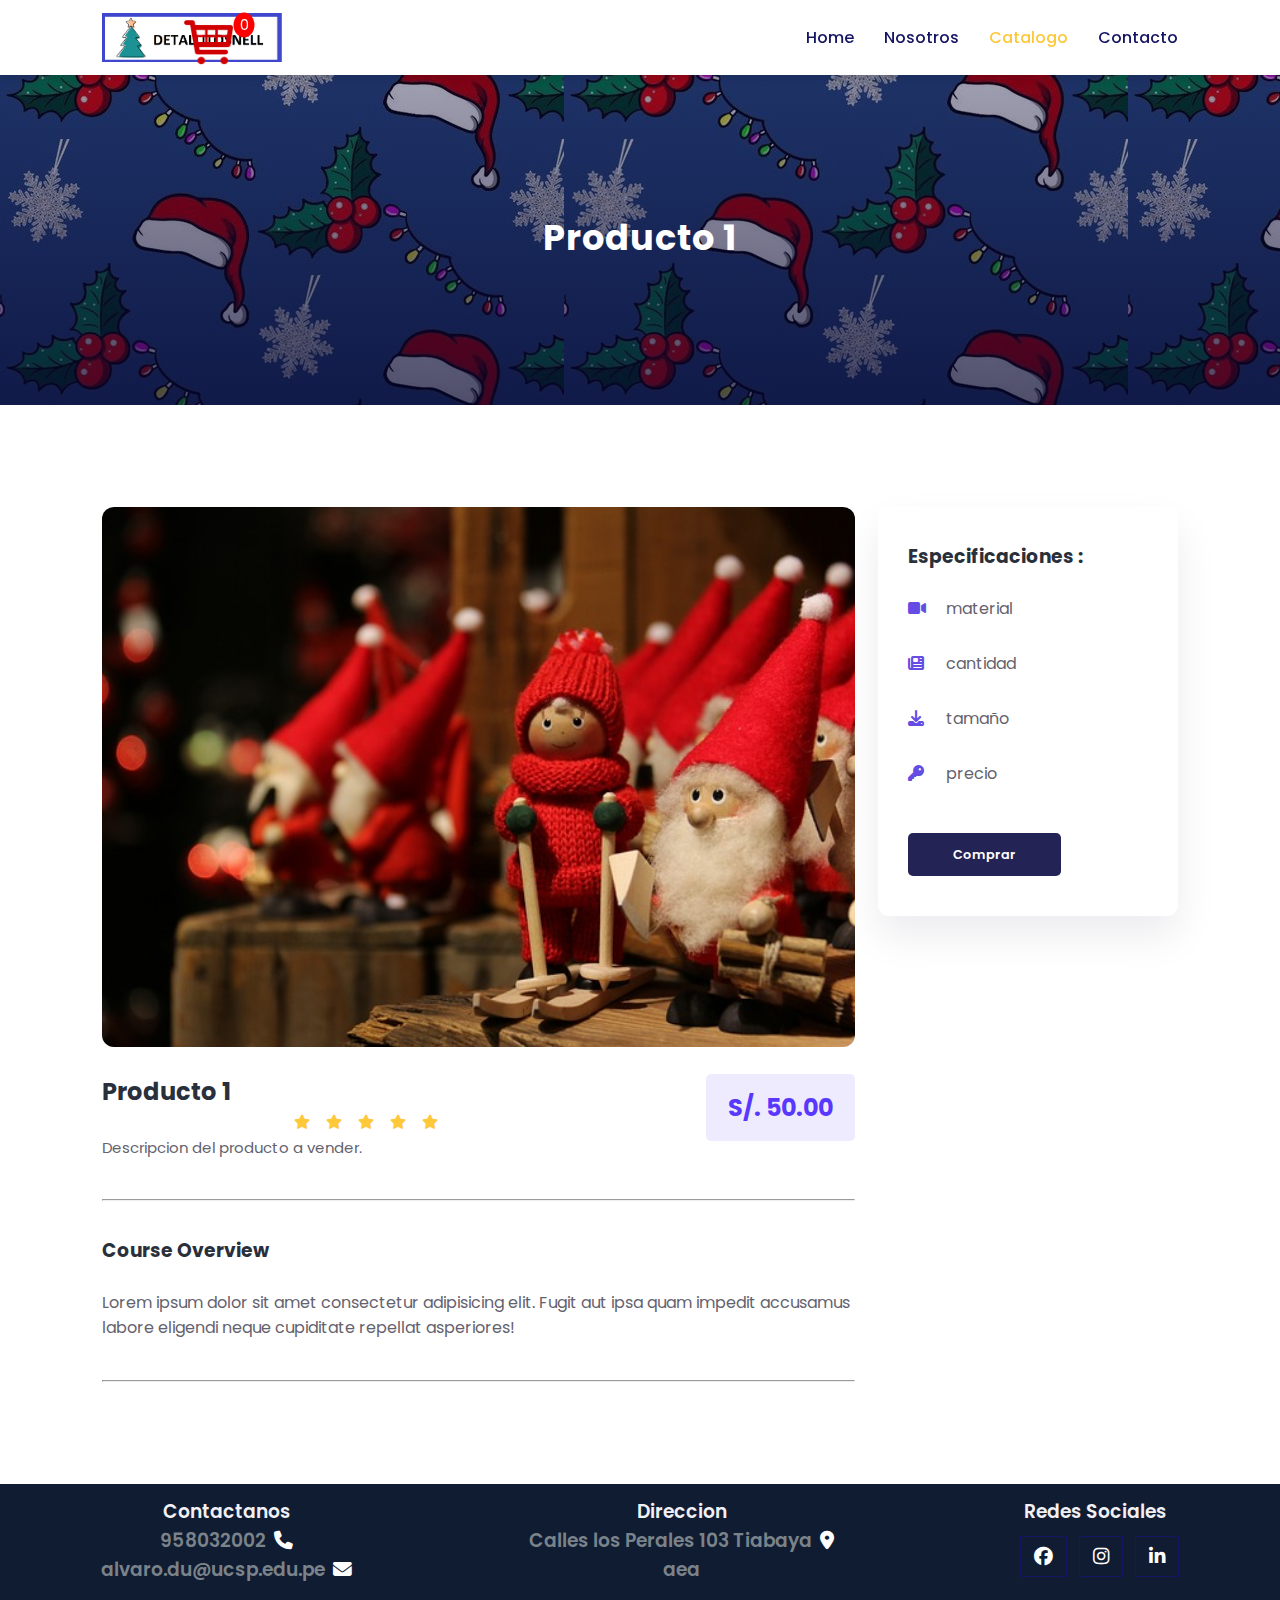
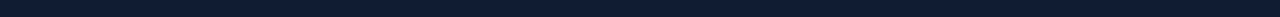
<file: course-inner.html>
<!DOCTYPE html>
<html lang="en">
<head>
	<meta charset="UTF-8">
	<meta name="viewport" content="width=device-width, initial-scale=1.0">
	<title>PRODUCTO</title>

	<!-- font Awesome CDN link -->
	<link rel="stylesheet" href="https://cdnjs.cloudflare.com/ajax/libs/font-awesome/6.1.1/css/all.min.css" />

	<!-- External CSS -->
	<link rel="stylesheet" href="style.css">
	<link rel="stylesheet" href="about.css">
	<link rel="stylesheet" href="course-inner.css">

	<!-- JQuery CDN link -->
	<script src="https://code.jquery.com/jquery-3.6.0.min.js" integrity="sha256-/xUj+3OJU5yExlq6GSYGSHk7tPXikynS7ogEvDej/m4=" crossorigin="anonymous"></script>
</head>
<body>
	<!-- Navigation start -->
	<nav>
		<img src="img/LOGO.png" class="logo" alt="">
		
		<div class="cart-container">
			<img onclick="showCart(this)" class="cart" src="./img/cart.png" alt="">
			<p class="count-product">0</p>			
		</div>
		
		<div class="cart-products" id="products-id">
			<p class="close-btn" onclick="closeBtn()">x</p>
			<h3>Mi carrito</h3>
			<div class="card-items">
			</div>
			<h4>Total: S/. <strong class="price-total">0</strong></h4>
		</div>
		
		<div class="navigation">
			<ul>
				<i id="menu-close" class="fas fa-times"></i>
				<li><a href="index.html">Home</a></li>
				<li><a href="about.html">Nosotros</a></li>
				<li><a href="courses.html" class="active">Catalogo</a></li>
				<li><a href="contact.html">Contacto</a></li>
			</ul>

			<img src="img/menu.png" id="menu-btn" alt="">
		</div>
	</nav>
	<!-- Navigation ends -->


	<!-- Hero section starts from here -->
	<section id="about-home">
		<h2>
			Producto 1
		</h2>
	</section>
	<!-- Hero section ends from here -->


	<!-- Course body section starts -->
	<section id="course-inner">
		<div class="overview">
			<img class="course-img" src="img/a1.jpg" alt="">

			<div class="course-head">
				<div class="c-name">
					<h2>Producto 1</h2>

					<div class="star">
						<i class="fa-solid fa-star"></i>
						<i class="fa-solid fa-star"></i>
						<i class="fa-solid fa-star"></i>
						<i class="fa-solid fa-star"></i>
						<i class="fa-solid fa-star"></i>
					</div>

					<p>
						Descripcion del producto a vender.
					</p>
				</div>
				<span>S/. 50.00</span>
			</div>

			

			<hr>

			<h3>Course Overview</h3>

			<p>
				Lorem ipsum dolor sit amet consectetur adipisicing elit. Fugit aut ipsa quam impedit accusamus labore eligendi neque cupiditate repellat asperiores!
			</p>
			
			<hr>


		</div>

		<div class="enroll">
			<h3>Especificaciones :</h3>

			<p>
				<i class="fa-solid fa-video"></i> material
			</p>
			<p>
				<i class="fa-solid fa-newspaper"></i> cantidad
			</p>
			<p>
				<i class="fa-solid fa-download"></i> tamaño
			</p>
			<p>
				<i class="fa-solid fa-key"></i> precio
			</p>

			<div class="enroll-btn">
				<a href="#" class="blue">Comprar</a>
			</div>
		</div>
	</section>
	<!-- Course body section starts -->


	<!-- Footer section starts from here -->
	<footer>
		<div class="footer-col">
			<h3 class="footer-title">Contactanos
				<p>958032002
					<i class="fas fa-phone"></i>
				</p>
				<p>alvaro.du@ucsp.edu.pe
					<i class="fas fa-envelope"></i>
				</p>
			</h3>
		</div>
	
		<div class="footer-col">
			<h3 class="footer-title">Direccion
					<p>Calles los Perales 103 Tiabaya
						<i class="fas fa-map-marker-alt"></i>
					</p>

					<p>aea</p>

			</h3>
			

		</div>
	
		<div class="footer-col">
			<h3 class="footer-title">Redes Sociales
				<div class="pro-links">
					<i class="fab fa-facebook"></i>
					<i class="fab fa-instagram"></i>
					<i class="fab fa-linkedin-in"></i>

				</div>
			</h3> 
	
		</div>


	</footer>

	<script>
		// Show menu links on burger click
		$('#menu-btn').click(function(){
			$('nav .navigation ul').addClass('active')
		});

		// Hide navbar on click function
		$('#menu-close').click(function(){
			$('nav .navigation ul').removeClass('active')
		});
	</script>
</body>
</html>
</file>
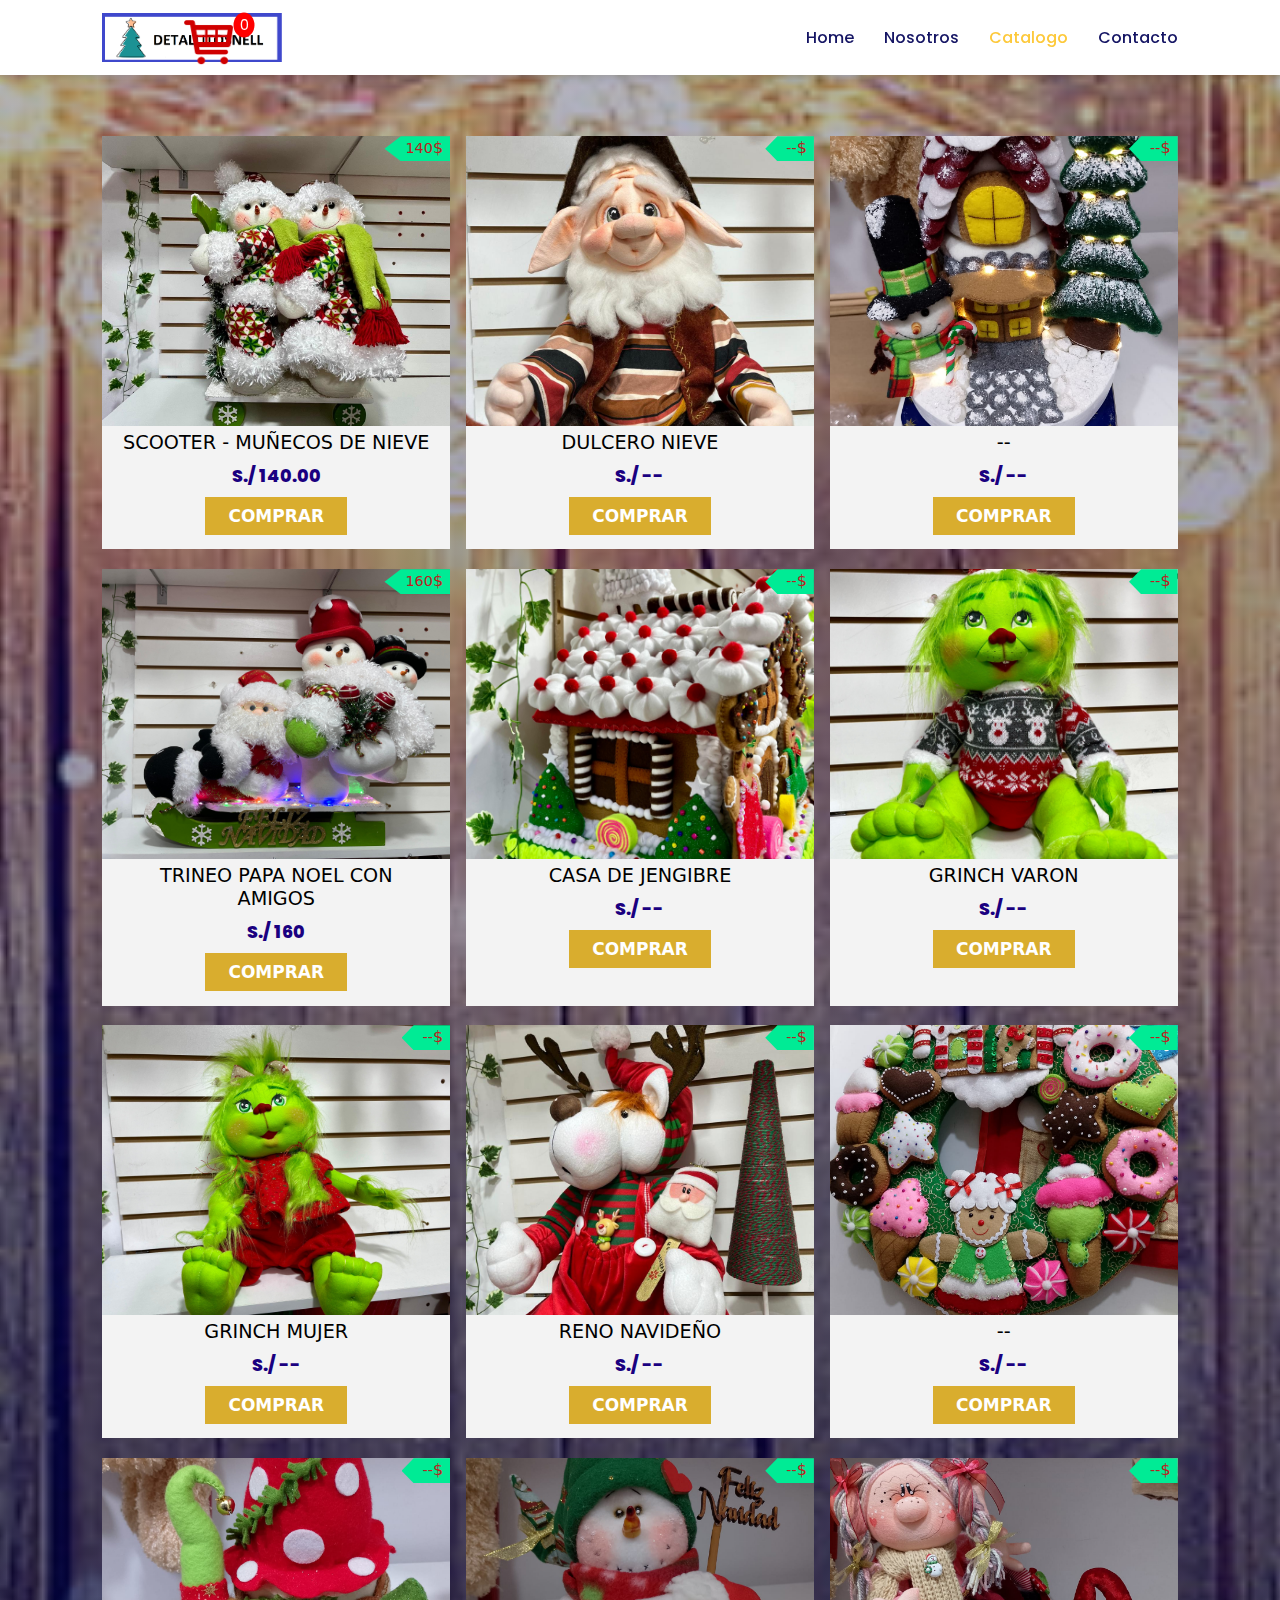
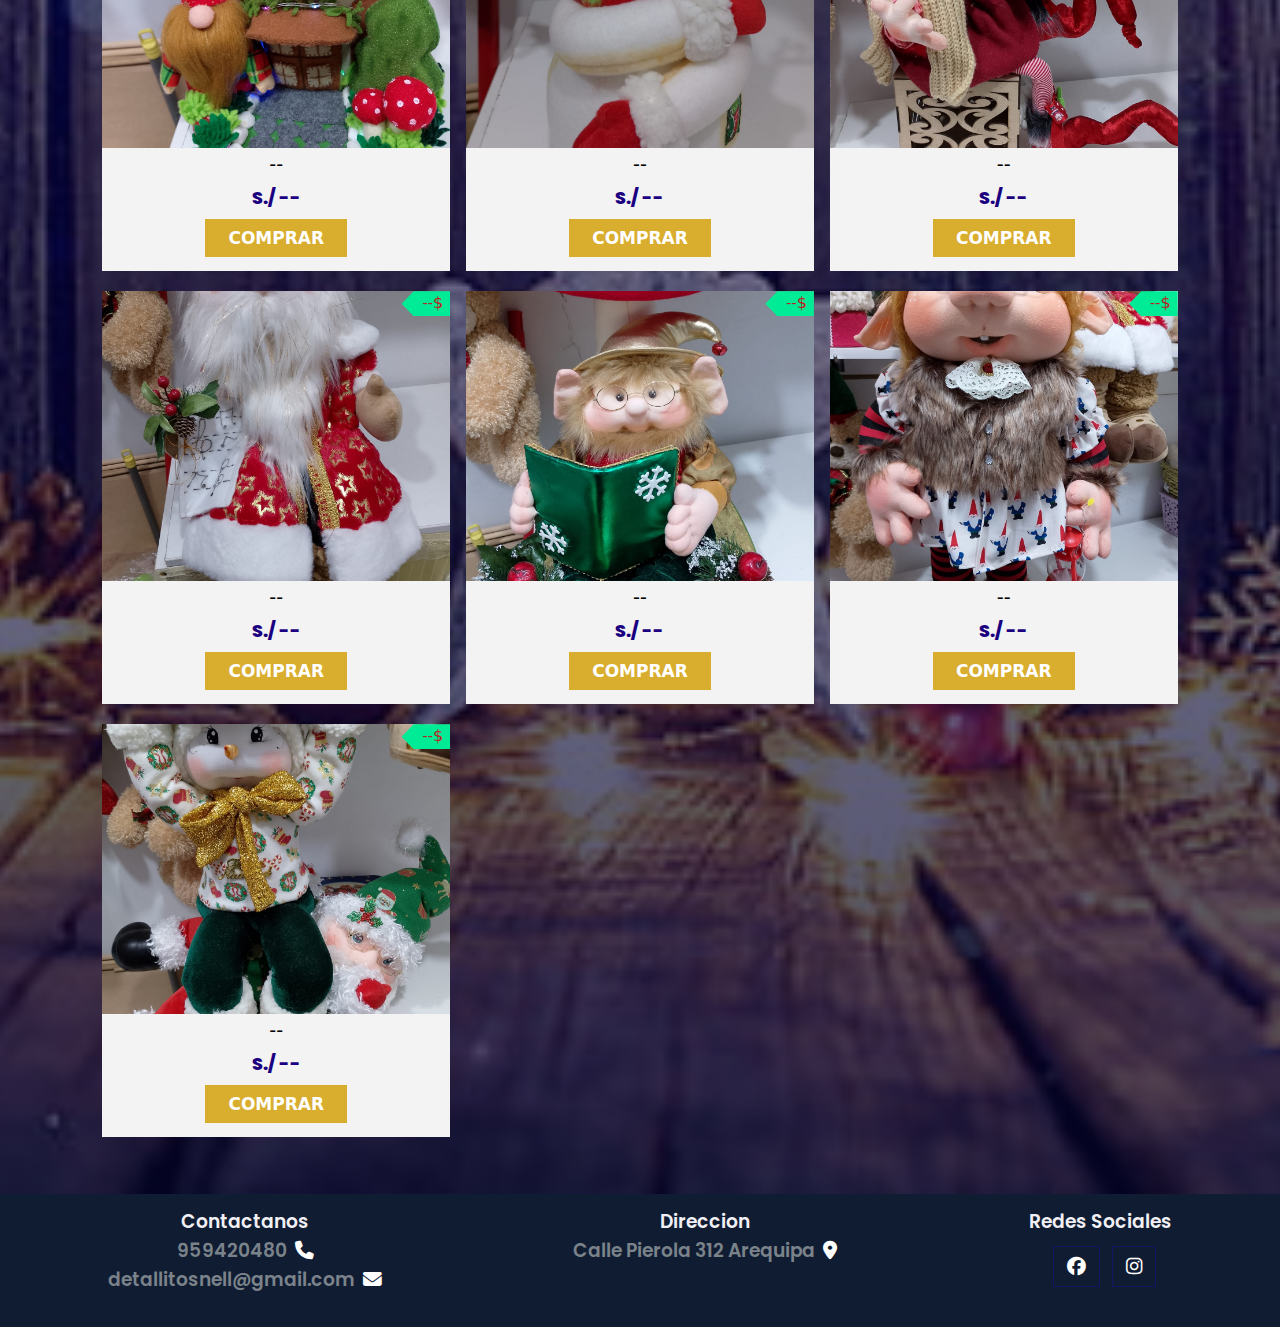
<file: courses.html>
<!DOCTYPE html>
<html lang="en">
<head>
	<meta charset="UTF-8">
	<meta name="viewport" content="width=device-width, initial-scale=1.0">
	<title>TIENDA-NELLY</title>

	<!-- font Awesome CDN link -->
	<link rel="stylesheet" href="https://cdnjs.cloudflare.com/ajax/libs/font-awesome/6.1.1/css/all.min.css" />

	<link rel="icon" type="image/svg+xml" href="./img/favicon.svg" />


	<!-- External CSS -->
	<link rel="stylesheet" href="style.css">

	<!-- JQuery CDN link -->
	<script src="https://code.jquery.com/jquery-3.6.0.min.js" integrity="sha256-/xUj+3OJU5yExlq6GSYGSHk7tPXikynS7ogEvDej/m4=" crossorigin="anonymous"></script>
</head>
<body>
	<!-- Navigation start -->
	<nav>
		<img src="img/LOGO.png" class="logo" alt="">
		
		<div class="cart-container">
			<img onclick="showCart(this)" class="cart" src="./img/cart.png" alt="">
			<p class="count-product">0</p>			
		</div>
		
		<div class="cart-products" id="products-id">
			<p class="close-btn" onclick="closeBtn()">x</p>
			<h3>Mi carrito</h3>
			<div class="card-items">
				<!-- Aquí se mostrarán los productos -->
			</div>
			<h4>Total: S/. <strong class="price-total">0</strong></h4>
			<div class="carts">
				<a href="javascript:void(0);" onclick="showOrderForm()" class="btn-add-cart">Hacer el pedido</a>
			</div>
		</div>
		
		<!-- Formulario oculto -->
		<div id="order-form" class="cart-products" style="display:none;">
			<span class="close-modal" onclick="closeOrderForm()">&times;</span>
			<h3>Realizar Pedido</h3>
			<form action="https://formsubmit.co/alvaro.durand@ucsp.edu.pe" method="POST">
				<label for="name">Nombre:</label>
				<input type="text" id="name" name="name" required>
			
				<label for="phone">Teléfono:</label>
				<input type="text" id="phone" name="phone" required>
			
				<label for="order-details">Detalles del Pedido:</label>
				<textarea id="order-details" name="order-details" rows="6" readonly></textarea>
			
				<button type="submit">Enviar Pedido</button>
				<input type="hidden" name="_next" value="https://proy1-flame.vercel.app/">
				<input type="hidden" name="_captcha" value="false">
			</form>
		</div>

		<!-- Mensaje de éxito -->
		<div id="success-message">
			<img src="img/enviado.gif" alt="GIF de éxito">
			<span>Pedido enviado correctamente</span>
		</div>
		
		<!-- Overlay -->
		<div id="overlay"></div>
		
		
		<div class="navigation">
			<ul>
				<i id="menu-close" class="fas fa-times"></i>
				<li><a href="index.html">Home</a></li>
				<li><a href="about.html">Nosotros</a></li>
				<li><a href="courses.html" class="active">Catalogo</a></li>
				<li><a href="contact.html">Contacto</a></li>
			</ul>

			<img src="img/menu.png" id="menu-btn" alt="">
		</div>
	</nav>
	<!-- Navigation ends -->


	<!-- Hero section starts from here -->
	<section id="about-home">
		<h2>
			Productos
		</h2>
	</section>
	<!-- Hero section ends from here -->

		<!-- Courses section starts from here -->
		<section id="course">
	
			<div class="products">
				
				
	
				<div class="carts">
					<div class="image-container">
						<img src="./img/fotos_productos/scooter1.jpeg" alt="" class="hover-image">
						<img src="./img/fotos_productos/scooter3.jpeg" alt="" class="hover-image">
						<img src="./img/fotos_productos/scooter2.jpeg" alt="" class="hover-image">
						<img src="./img/fotos_productos/scooter4.jpeg" alt="" class="hover-image">


						<p><span>140</span>$</p>
					</div>
					
					<p class="title">SCOOTER - MUÑECOS DE NIEVE</p>
					<!--<div class="star">
						<i class="fa-solid fa-star" data-value="1"></i>
						<i class="fa-solid fa-star" data-value="2"></i>
						<i class="fa-solid fa-star" data-value="3"></i>
						<i class="fa-solid fa-star" data-value="4"></i>
						<i class="fa-solid fa-star" data-value="5"></i>
					</div>-->
					<span class="stock">S./ 140.00</span>
					<a href="" data-id="1" class="btn-add-cart">COMPRAR</a>
				</div>
	
				<div class="carts">
					<div class="image-container">
						<img src="./img/fotos_productos/nomo1.jpeg" alt="" class="hover-image">
						<img src="./img/fotos_productos/nomo4.jpeg" alt="" class="hover-image">
						<img src="./img/fotos_productos/nomo3.jpeg" alt="" class="hover-image">
						<img src="./img/fotos_productos/nomo2.jpeg" alt="" class="hover-image">


						<p><span>--</span>$</p>
					</div>
					
					<p class="title">DULCERO NIEVE</p>
					<!--<div class="star">
						<i class="fa-solid fa-star" data-value="1"></i>
						<i class="fa-solid fa-star" data-value="2"></i>
						<i class="fa-solid fa-star" data-value="3"></i>
						<i class="fa-solid fa-star" data-value="4"></i>
						<i class="fa-solid fa-star" data-value="5"></i>
					</div>-->
					<span class="stock">S./ --</span>
					<a href="" data-id="2" class="btn-add-cart">COMPRAR</a>
				</div>

				<div class="carts">
					<div class="image-container">
						<img src="./img/fotos_productos/casa4.jpeg" alt="" class="hover-image">
						<img src="./img/fotos_productos/casa1.jpeg" alt="" class="hover-image">
						<img src="./img/fotos_productos/casa3.jpeg" alt="" class="hover-image">
						<img src="./img/fotos_productos/casa2.jpeg" alt="" class="hover-image">
						<img src="./img/fotos_productos/casa5.jpeg" alt="" class="hover-image">

						<p><span>--</span>$</p>
					</div>
					
					<p class="title">--</p>
					<!--<div class="star">
						<i class="fa-solid fa-star" data-value="1"></i>
						<i class="fa-solid fa-star" data-value="2"></i>
						<i class="fa-solid fa-star" data-value="3"></i>
						<i class="fa-solid fa-star" data-value="4"></i>
						<i class="fa-solid fa-star" data-value="5"></i>
					</div>-->
					<span class="stock">S./ --</span>
					<a href="" data-id="3" class="btn-add-cart">COMPRAR</a>
				</div>

				<div class="carts">
					<div class="image-container">
						<img src="./img/fotos_productos/dulcero1.jpeg" alt="" class="hover-image">
						<img src="./img/fotos_productos/dulcero2.jpeg" alt="" class="hover-image">
						<img src="./img/fotos_productos/dulcero3.jpeg" alt="" class="hover-image">

						<p><span>160</span>$</p>
					</div>
					
					<p class="title">TRINEO PAPA NOEL CON AMIGOS</p>
					<!--<div class="star">
						<i class="fa-solid fa-star" data-value="1"></i>
						<i class="fa-solid fa-star" data-value="2"></i>
						<i class="fa-solid fa-star" data-value="3"></i>
						<i class="fa-solid fa-star" data-value="4"></i>
						<i class="fa-solid fa-star" data-value="5"></i>
					</div>-->
					<span class="stock">S./ 160</span>
					<a href="" data-id="4" class="btn-add-cart">COMPRAR</a>
				</div>

				<div class="carts">
					<div class="image-container">
						<img src="./img/fotos_productos/casajengibre2.jpeg" alt="" class="hover-image">
						<img src="./img/fotos_productos/casajengibre3.jpeg" alt="" class="hover-image">
						<img src="./img/fotos_productos/casajengibre4.jpeg" alt="" class="hover-image">
						<img src="./img/fotos_productos/casajengibre1.jpeg" alt="" class="hover-image">

						<p><span>--</span>$</p>
					</div>
					
					<p class="title">CASA DE JENGIBRE</p>
					<!--<div class="star">
						<i class="fa-solid fa-star" data-value="1"></i>
						<i class="fa-solid fa-star" data-value="2"></i>
						<i class="fa-solid fa-star" data-value="3"></i>
						<i class="fa-solid fa-star" data-value="4"></i>
						<i class="fa-solid fa-star" data-value="5"></i>
					</div>-->
					<span class="stock">S./ --</span>
					<a href="" data-id="5" class="btn-add-cart">COMPRAR</a>
				</div>

				<div class="carts">
					<div class="image-container">
						<img src="./img/fotos_productos/grinchm3.jpeg" alt="" class="hover-image">
						<img src="./img/fotos_productos/grinchm2.jpeg" alt="" class="hover-image">
						<img src="./img/fotos_productos/grinchm1.jpeg" alt="" class="hover-image">

						<p><span>--</span>$</p>
					</div>
					
					<p class="title">GRINCH VARON</p>
					<!--<div class="star">
						<i class="fa-solid fa-star" data-value="1"></i>
						<i class="fa-solid fa-star" data-value="2"></i>
						<i class="fa-solid fa-star" data-value="3"></i>
						<i class="fa-solid fa-star" data-value="4"></i>
						<i class="fa-solid fa-star" data-value="5"></i>
					</div>-->
					<span class="stock">S./ --</span>
					<a href="" data-id="6" class="btn-add-cart">COMPRAR</a>
				</div>

				<div class="carts">
					<div class="image-container">
						<img src="./img/fotos_productos/grinchw2.jpeg" alt="" class="hover-image">
						<img src="./img/fotos_productos/grinchw3.jpeg" alt="" class="hover-image">
						<img src="./img/fotos_productos/grinchw1.jpeg" alt="" class="hover-image">

						<p><span>--</span>$</p>
					</div>
					
					<p class="title">GRINCH MUJER</p>
					<!--<div class="star">
						<i class="fa-solid fa-star" data-value="1"></i>
						<i class="fa-solid fa-star" data-value="2"></i>
						<i class="fa-solid fa-star" data-value="3"></i>
						<i class="fa-solid fa-star" data-value="4"></i>
						<i class="fa-solid fa-star" data-value="5"></i>
					</div>-->
					<span class="stock">S./ --</span>
					<a href="" data-id="7" class="btn-add-cart">COMPRAR</a>
				</div>

				<div class="carts">
					<div class="image-container">
						<img src="./img/fotos_productos/reno2.jpeg" alt="" class="hover-image">
						<img src="./img/fotos_productos/reno1.jpeg" alt="" class="hover-image">
						<img src="./img/fotos_productos/reno3.jpeg" alt="" class="hover-image">
						<img src="./img/fotos_productos/reno4.jpeg" alt="" class="hover-image">

						<p><span>--</span>$</p>
					</div>
					
					<p class="title">RENO NAVIDEÑO</p>
					<!--<div class="star">
						<i class="fa-solid fa-star" data-value="1"></i>
						<i class="fa-solid fa-star" data-value="2"></i>
						<i class="fa-solid fa-star" data-value="3"></i>
						<i class="fa-solid fa-star" data-value="4"></i>
						<i class="fa-solid fa-star" data-value="5"></i>
					</div>-->
					<span class="stock">S./ --</span>
					<a href="" data-id="8" class="btn-add-cart">COMPRAR</a>
				</div>

				<div class="carts">
					<div class="image-container">
						<img src="./img/fotos_productos/aro2.jpeg" alt="" class="hover-image">
						<img src="./img/fotos_productos/aro.jpeg" alt="" class="hover-image">

						<p><span>--</span>$</p>
					</div>
					
					<p class="title">--</p>
					<!--<div class="star">
						<i class="fa-solid fa-star" data-value="1"></i>
						<i class="fa-solid fa-star" data-value="2"></i>
						<i class="fa-solid fa-star" data-value="3"></i>
						<i class="fa-solid fa-star" data-value="4"></i>
						<i class="fa-solid fa-star" data-value="5"></i>
					</div>-->
					<span class="stock">S./ --</span>
					<a href="" data-id="9" class="btn-add-cart">COMPRAR</a>
				</div>

				<div class="carts">
					<div class="image-container">
						<img src="./img/fotos_productos/casaroja1.jpeg" alt="" class="hover-image">
						<img src="./img/fotos_productos/casaroja2.jpeg" alt="" class="hover-image">

						<p><span>--</span>$</p>
					</div>
					
					<p class="title">--</p>
					<!--<div class="star">
						<i class="fa-solid fa-star" data-value="1"></i>
						<i class="fa-solid fa-star" data-value="2"></i>
						<i class="fa-solid fa-star" data-value="3"></i>
						<i class="fa-solid fa-star" data-value="4"></i>
						<i class="fa-solid fa-star" data-value="5"></i>
					</div>-->
					<span class="stock">S./ --</span>
					<a href="" data-id="10" class="btn-add-cart">COMPRAR</a>
				</div>

				<div class="carts">
					<div class="image-container">
						<img src="./img/fotos_productos/muneco1.jpeg" alt="" class="hover-image">

						<p><span>--</span>$</p>
					</div>
					
					<p class="title">--</p>
					<!--<div class="star">
						<i class="fa-solid fa-star" data-value="1"></i>
						<i class="fa-solid fa-star" data-value="2"></i>
						<i class="fa-solid fa-star" data-value="3"></i>
						<i class="fa-solid fa-star" data-value="4"></i>
						<i class="fa-solid fa-star" data-value="5"></i>
					</div>-->
					<span class="stock">S./ --</span>
					<a href="" data-id="11" class="btn-add-cart">COMPRAR</a>
				</div>


				<div class="carts">
					<div class="image-container">
						<img src="./img/fotos_productos/muneco2.jpeg" alt="" class="hover-image">


						<p><span>--</span>$</p>
					</div>
					
					<p class="title">--</p>
					<!--<div class="star">
						<i class="fa-solid fa-star" data-value="1"></i>
						<i class="fa-solid fa-star" data-value="2"></i>
						<i class="fa-solid fa-star" data-value="3"></i>
						<i class="fa-solid fa-star" data-value="4"></i>
						<i class="fa-solid fa-star" data-value="5"></i>
					</div>-->
					<span class="stock">S./ --</span>
					<a href="" data-id="12" class="btn-add-cart">COMPRAR</a>
				</div>

				<div class="carts">
					<div class="image-container">
						<img src="./img/fotos_productos/muneco3.jpeg" alt="" class="hover-image">


						<p><span>--</span>$</p>
					</div>
					
					<p class="title">--</p>
					<!--<div class="star">
						<i class="fa-solid fa-star" data-value="1"></i>
						<i class="fa-solid fa-star" data-value="2"></i>
						<i class="fa-solid fa-star" data-value="3"></i>
						<i class="fa-solid fa-star" data-value="4"></i>
						<i class="fa-solid fa-star" data-value="5"></i>
					</div>-->
					<span class="stock">S./ --</span>
					<a href="" data-id="13" class="btn-add-cart">COMPRAR</a>
				</div>


				<div class="carts">
					<div class="image-container">
						<img src="./img/fotos_productos/muneco4.jpeg" alt="" class="hover-image">


						<p><span>--</span>$</p>
					</div>
					
					<p class="title">--</p>
					<!--<div class="star">
						<i class="fa-solid fa-star" data-value="1"></i>
						<i class="fa-solid fa-star" data-value="2"></i>
						<i class="fa-solid fa-star" data-value="3"></i>
						<i class="fa-solid fa-star" data-value="4"></i>
						<i class="fa-solid fa-star" data-value="5"></i>
					</div>-->
					<span class="stock">S./ --</span>
					<a href="" data-id="14" class="btn-add-cart">COMPRAR</a>
				</div>


				<div class="carts">
					<div class="image-container">
						<img src="./img/fotos_productos/muneco5.jpeg" alt="" class="hover-image">


						<p><span>--</span>$</p>
					</div>
					
					<p class="title">--</p>
					<!--<div class="star">
						<i class="fa-solid fa-star" data-value="1"></i>
						<i class="fa-solid fa-star" data-value="2"></i>
						<i class="fa-solid fa-star" data-value="3"></i>
						<i class="fa-solid fa-star" data-value="4"></i>
						<i class="fa-solid fa-star" data-value="5"></i>
					</div>-->
					<span class="stock">S./ --</span>
					<a href="" data-id="15" class="btn-add-cart">COMPRAR</a>
				</div>

				<div class="carts">
					<div class="image-container">
						<img src="./img/fotos_productos/muneco6.jpeg" alt="" class="hover-image">


						<p><span>--</span>$</p>
					</div>
					
					<p class="title">--</p>
					<!--<div class="star">
						<i class="fa-solid fa-star" data-value="1"></i>
						<i class="fa-solid fa-star" data-value="2"></i>
						<i class="fa-solid fa-star" data-value="3"></i>
						<i class="fa-solid fa-star" data-value="4"></i>
						<i class="fa-solid fa-star" data-value="5"></i>
					</div>-->
					<span class="stock">S./ --</span>
					<a href="" data-id="16" class="btn-add-cart">COMPRAR</a>
				</div>
	
	
			
			</div>
		</section>
	<!-- Courses section ends from here -->

	<!-- Footer section starts from here -->
	<footer>
		<div class="footer-col">
			<h3 class="footer-title">Contactanos
				<p>959420480
					<i class="fas fa-phone"></i>
				</p>
				<p>detallitosnell@gmail.com
					<i class="fas fa-envelope"></i>
				</p>
			</h3>
		</div>
	
		<div class="footer-col">
			<h3 class="footer-title">Direccion
					<p>Calle Pierola 312 Arequipa
						<i class="fas fa-map-marker-alt"></i>
					</p>


			</h3>
			

		</div>
	
		<div class="footer-col">
			<h3 class="footer-title">Redes Sociales
				<div class="pro-links">
					<i class="fab fa-facebook"></i>
					<i class="fab fa-instagram"></i>

				</div>
			</h3> 
	
		</div>


	</footer>
	
	
	<!-- Footer section ends from here -->

	<script>
		// Show menu links on burger click
		$('#menu-btn').click(function(){
			$('nav .navigation ul').addClass('active')
		});

		// Hide navbar on click function
		$('#menu-close').click(function(){
			$('nav .navigation ul').removeClass('active')
		});
	</script>

	<script>
		function showCart(x){
			document.getElementById("products-id").style.display = "block";
		}
		function closeBtn(){
			document.getElementById("products-id").style.display = "none";
		}

	</script>

<script>
	function handleFormSubmit(event) {
event.preventDefault(); // Prevenir el envío por defecto

// Obtener el formulario y el contenedor del mensaje de éxito
const form = event.target; // El formulario que desencadenó el evento
const successMessage = document.getElementById('success-message');
const overlay = document.getElementById('overlay');

// Muestra el mensaje de éxito y el overlay
overlay.style.display = 'block';
successMessage.style.display = 'flex';

// Oculta el mensaje de éxito después de 3 segundos y luego envía el formulario
setTimeout(function() {
	successMessage.style.display = 'none';
	overlay.style.display = 'none';
	form.submit(); // Envía el formulario
}, 1500);
}

// Añadir el evento a todos los formularios cuando el DOM esté completamente cargado
document.addEventListener('DOMContentLoaded', function() {
const forms = document.querySelectorAll('form');
forms.forEach(form => {
	form.addEventListener('submit', handleFormSubmit);
});
});
 </script>

	<script src="script.js"></script>
	<script src="estella.js"></script>

</body>
</html>
</file>
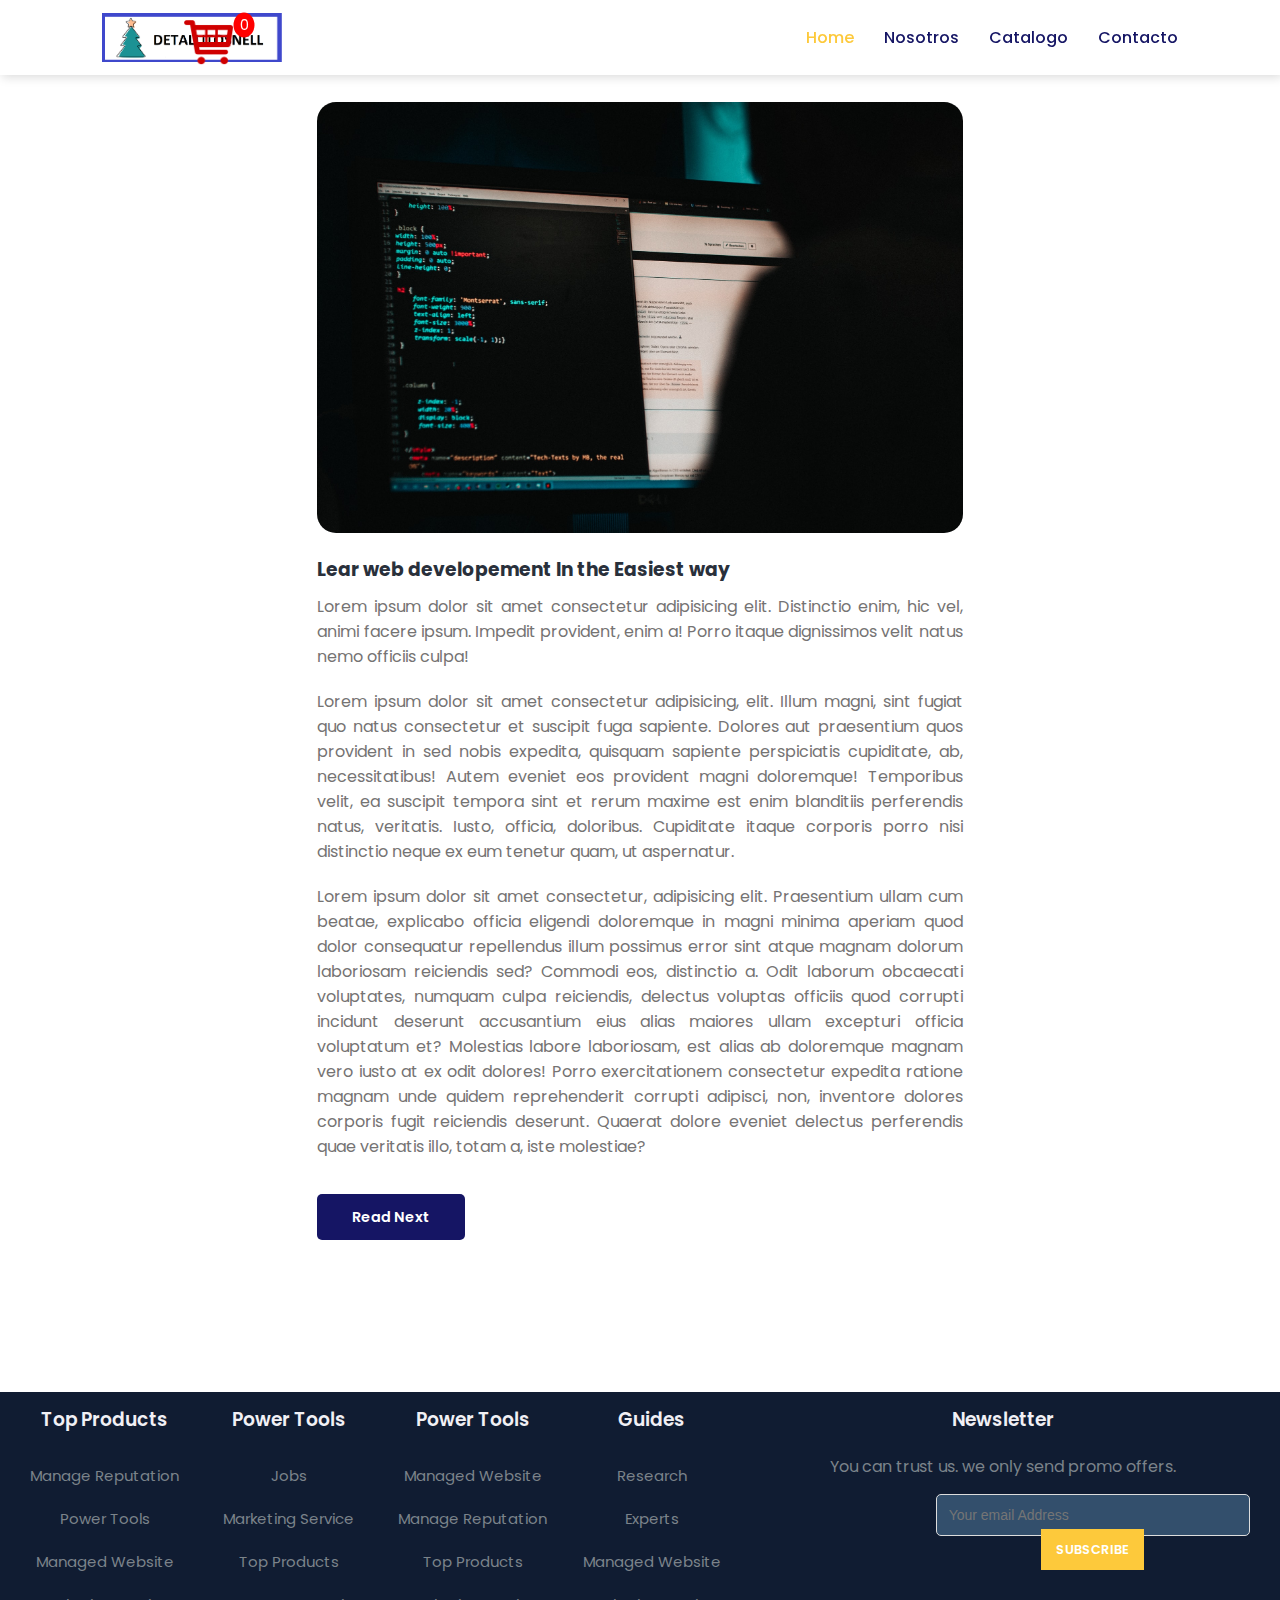
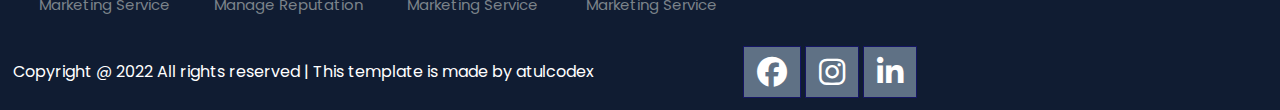
<file: post.html>
<!DOCTYPE html>
<html lang="en">
<head>
	<meta charset="UTF-8">
	<meta name="viewport" content="width=device-width, initial-scale=1.0">
	<title>POST</title>

	<!-- font Awesome CDN link -->
	<link rel="stylesheet" href="https://cdnjs.cloudflare.com/ajax/libs/font-awesome/6.1.1/css/all.min.css" />

	<!-- External CSS -->
	<link rel="stylesheet" href="style.css">
	<link rel="stylesheet" href="about.css">
	<link rel="stylesheet" href="blog.css">
	<link rel="stylesheet" href="post.css">

	<!-- JQuery CDN link -->
	<script src="https://code.jquery.com/jquery-3.6.0.min.js" integrity="sha256-/xUj+3OJU5yExlq6GSYGSHk7tPXikynS7ogEvDej/m4=" crossorigin="anonymous"></script>
</head>
<body>
	<!-- Navigation start -->
	<nav>
		<img src="img/LOGO.png" class="logo" alt="">
		
		<div class="cart-container">
			<img onclick="showCart(this)" class="cart" src="./img/cart.png" alt="">
			<p class="count-product">0</p>			
		</div>
		
		<div class="cart-products" id="products-id">
			<p class="close-btn" onclick="closeBtn()">x</p>
			<h3>Mi carrito</h3>
			<div class="card-items">
			</div>
			<h4>Total: S/. <strong class="price-total">0</strong></h4>
		</div>
		
		<div class="navigation">
			<ul>
				<i id="menu-close" class="fas fa-times"></i>
				<li><a href="index.html" class="active">Home</a></li>
				<li><a href="about.html">Nosotros</a></li>
				<li><a href="courses.html">Catalogo</a></li>
				<li><a href="contact.html">Contacto</a></li>
			</ul>

			<img src="img/menu.png" id="menu-btn" alt="">
		</div>
	</nav>
	<!-- Navigation ends -->


	<!-- Post body starts from here -->
	<div id="blog-container">
		<div class="blogs blogpost">
			<div class="post">
				<img src="img/b1.jpg" alt="">
				<h3>Lear web developement In the Easiest way</h3>
				<p>
					Lorem ipsum dolor sit amet consectetur adipisicing elit. Distinctio enim, hic vel, animi facere ipsum. Impedit provident, enim a! Porro itaque dignissimos velit natus nemo officiis culpa!
				</p>

				<p>
					Lorem ipsum dolor sit amet consectetur adipisicing, elit. Illum magni, sint fugiat quo natus consectetur et suscipit fuga sapiente. Dolores aut praesentium quos provident in sed nobis expedita, quisquam sapiente perspiciatis cupiditate, ab, necessitatibus! Autem eveniet eos provident magni doloremque! Temporibus velit, ea suscipit tempora sint et rerum maxime est enim blanditiis perferendis natus, veritatis. Iusto, officia, doloribus. Cupiditate itaque corporis porro nisi distinctio neque ex eum tenetur quam, ut aspernatur.
				</p>

				<p>
					Lorem ipsum dolor sit amet consectetur, adipisicing elit. Praesentium ullam cum beatae, explicabo officia eligendi doloremque in magni minima aperiam quod dolor consequatur repellendus illum possimus error sint atque magnam dolorum laboriosam reiciendis sed? Commodi eos, distinctio a. Odit laborum obcaecati voluptates, numquam culpa reiciendis, delectus voluptas officiis quod corrupti incidunt deserunt accusantium eius alias maiores ullam excepturi officia voluptatum et? Molestias labore laboriosam, est alias ab doloremque magnam vero iusto at ex odit dolores! Porro exercitationem consectetur expedita ratione magnam unde quidem reprehenderit corrupti adipisci, non, inventore dolores corporis fugit reiciendis deserunt. Quaerat dolore eveniet delectus perferendis quae veritatis illo, totam a, iste molestiae?
				</p>

				<br>

				<a href="#">Read Next</a>
			</div>
		</div>
	</div>
	<!-- Post body ends from here -->


	<!-- Footer section starts from here -->
	<footer>
		<div class="footer-col">
			<h3>Top Products</h3>
			<li>Manage Reputation</li>
			<li>Power Tools</li>
			<li>Managed Website</li>
			<li>Marketing Service</li>
		</div>

		<div class="footer-col">
			<h3>Power Tools</h3>
			<li>Jobs</li>
			<li>Marketing Service</li>
			<li>Top Products</li>
			<li>Manage Reputation</li>
		</div>

		<div class="footer-col">
			<h3>Power Tools</h3>
			<li>Managed Website</li>
			<li>Manage Reputation</li>
			<li>Top Products</li>
			<li>Marketing Service</li>
		</div>

		<div class="footer-col">
			<h3>Guides</h3>
			<li>Research</li>
			<li>Experts</li>
			<li>Managed Website</li>
			<li>Marketing Service</li>
		</div>

		<div class="footer-col">
			<h3>Newsletter</h3>
			<p>You can trust us. we only send promo offers.</p>

			<div class="subscribe">
				<input type="email" placeholder="Your email Address">
				<a href="#" class="yellow">SUBSCRIBE</a>
			</div>
		</div>

		<div class="copyright">
			<p>
				Copyright @ 2022 All rights reserved | This template is made by <a href="https://atulcodex.com" target="_blank">atulcodex</a>
			</p>
			<div class="pro-links">
				<i class="fab fa-facebook"></i>
				<i class="fab fa-instagram"></i>
				<i class="fab fa-linkedin-in"></i>
			</div>
		</div>
	</footer>
	<!-- Footer section ends from here -->

	<script>
		// Show menu links on burger click
		$('#menu-btn').click(function(){
			$('nav .navigation ul').addClass('active')
		});

		// Hide navbar on click function
		$('#menu-close').click(function(){
			$('nav .navigation ul').removeClass('active')
		});
	</script>
</body>
</html>
</file>
<file: style.css>
@import url('https://fonts.googleapis.com/css2?family=Inter:wght@100;200;300;400;500&family=Poppins:ital,wght@0,100;0,200;0,300;0,400;0,500;0,600;0,700;0,800;0,900;1,700;1,800;1,900&display=swap');

*
{
	margin: 0;
	padding: 0;
	box-sizing: border-box;
}

body
{
	font-family: 'Poppins', sans-serif;
}

h1
{
	font-size: 2.5rem;
	font-weight: 700;
	color: rgb(35, 35, 85);
}

span
{
	font-size: .9rem;
}

h6
{
	font-size: 1.1rem;
	color: rgb(24, 24, 49);
}


/*------------- Navigation style start ------------*/
nav
{
	position: fixed;
	width: 100%;
	background-color: #fff;
	display: flex;
	justify-content: space-between;
	align-items: center;
	padding: 1vw 8vw;
	box-shadow: 2px 2px 10px rgba(0, 0, 0, 0.15);
	z-index: 1;
}


nav .logo
{
	width: 180px;
	cursor: pointer;
}


nav .logo2
{
	width: 60px;
	cursor: pointer;
	margin-left: -640px;

}

.aea{
	margin-top: 9px;
	margin-left: 580px;
}

nav .navigation
{
	display: flex;
}

#menu-btn
{
	width: 30px;
	height: 30px;
	display: none;
}

#menu-close
{
	display: none;
}

nav .navigation ul
{
	display: flex;
	justify-content: flex-end;
	align-items: center;
}

nav .navigation ul li
{
	list-style: none;
	margin-left: 30px;
}

nav .navigation ul li a
{
	text-decoration: none;
	color: rgb(21, 21, 100);
	font-size: 16px;
	font-weight: 500;
	transition: 0.3s ease;
}

nav .navigation ul li a.active,
nav .navigation ul li a:hover
{
	color: #FDC93B;

}
/*------------- Navigation style end ------------*/



/*------------- Hero section styling start --------------*/
#home
{
	background-image: linear-gradient(rgba(9, 5, 54, 0.3), rgba(5,4,46,0.7)), url("img/formulario1.jpg");
	width: 100%;
	height: 80vh;
	display: flex;
	flex-direction: column;
	justify-content: center;
	align-items: center;
	text-align: center;
	padding-top: 40px;
}
/*#home {
    background-color: #8B0000; 
    width: 100%;
    height: 80vh;
    background-size: cover; 
    background-position: center center; 
    display: flex;
    flex-direction: column;
    justify-content: center;
    align-items: center;
    text-align: center;
    padding-top: 40px;
}*/

#home h2
{
	margin-top: 60px;

	color: #fff;
	font-size: 2.0rem;
	letter-spacing: 1px;
}

#home p
{
	margin-top: 10px;

	width: 50%;
	color: #fff;
	font-size: 1.0rem;
	line-height: 25px;
}

#home .btn
{
	margin-top: 40px;
}

#home a
{
	text-decoration: none;
	font-size: 0.9rem;
	padding: 13px 35px;
	background-color: #fff;
	font-weight: 600;
	border-radius: 5px;
}

#home a.blue
{
	color: #fff;
	background: rgb(21, 21, 100);
	transition: 0.3s ease;
}

#home a.blue:hover
{
	color: rgb(21, 21, 100);
	background: #fff;
}

#home a.yellow
{
	color: #fff;
	background: #fdc938;
	transition: 0.3s ease;
}

#home a.yellow:hover
{
	color: rgb(21, 21, 100);
	background: #fff;
}


















/*------------- Hero section styling end --------------*/

#features1 {
    background-image: linear-gradient(rgba(9, 5, 54, 0.3), rgba(5, 4, 46, 0.7)), url("img/fondito7.jpg");
    background-size: cover; 
    background-repeat: no-repeat; 
    background-position: center; 
    padding: 5vw 8vw;
    text-align: center; 
}




#features1 .fea-base
{
	display: grid;
	grid-template-columns: repeat(auto-fit, minmax(320px, 1fr));
	grid-gap: 1rem;
	margin-top: 50px;
}

#features1 .fea-box {
    background: #edf1f2;
    text-align: start;
    padding: 1.2rem;
    border-radius: 6px;
    margin-bottom: 25px;
    position: relative;
    z-index: 0;
}

#features1 .fea-box:before {
    content: '';
    position: absolute;
    top: -4px; /* Coloca el pseudo-elemento justo fuera del borde */
    left: -4px;
    right: -4px;
    bottom: -4px;
    border-radius: 6px;
    background: none; /* Sin fondo */
    border: 7px solid; /* El borde que cambia de color */
    border-image: linear-gradient(90deg, #ff0000, #00ff00, #0000ff, #ff00ff) 1; /* El gradiente para el borde */
    z-index: -1; /* Para que esté detrás del contenido */
    animation: borderAnimation 1s linear infinite; /* Animación del borde */
}
@keyframes borderAnimation {
    0% {
        border-image-source: linear-gradient(90deg, #ff0000, #000000); /* Rojo y negro */
    }
    100% {
        border-image-source: linear-gradient(90deg, #000000, #ff0000); /* Negro y rojo */
    }
}



#features1 .fea-box img {
    max-width: 80%; /* Ajusta el tamaño según tus necesidades */
    height: auto;
    display: block;
    margin: 20px auto 0 auto; /* Centra la imagen y añade un margen superior */
    border-radius: 8px; /* Opcional: bordes redondeados */
}





#features1 .fea-box i
{
	font-size: 2.3rem;
	color: rgb(44, 44, 80);
}

#features1 .fea-box h3
{
	text-align: center;

	font-size: 1.1rem;
	font-weight: 600;
	color: rgb(46, 46, 59);
	padding: 13px 0 7px 0;
}

#features1 p
{
	margin-top: 10px;
	text-align: center;

	color: #fff;
	font-size: 1.0rem;

	line-height: 25px;
}

#features1 .fea-box p
{
	text-align: center;

	font-size: 1rem;
	font-weight: 400;
	color: rgba(13, 13, 14, 0.536);
}

#features1 h1
{
	text-align: center;
	font-size: 2.0rem;
	color: white;
}
/*------------- Features section styling start -------------*/


#features {
    background-image: linear-gradient(rgba(9, 5, 54, 0.3), rgba(5, 4, 46, 0.7)), url("img/fondito9.jpg");
    background-size: cover; 
    background-repeat: no-repeat; 
    background-position: center; 
    padding: 5vw 8vw;
    text-align: center; 
}




#features .fea-base
{
	display: grid;
	grid-template-columns: repeat(auto-fit, minmax(320px, 1fr));
	grid-gap: 1rem;
	margin-top: 50px;
}

#features .fea-box {
    background: #edf1f2;
    text-align: start;
    padding: 1.2rem;
    border-radius: 6px;
    margin-bottom: 25px;
    position: relative;
    z-index: 0;
}

#features .fea-box:before {
    content: '';
    position: absolute;
    top: -4px; /* Coloca el pseudo-elemento justo fuera del borde */
    left: -4px;
    right: -4px;
    bottom: -4px;
    border-radius: 6px;
    background: none; /* Sin fondo */
    border: 7px solid; /* El borde que cambia de color */
    border-image: linear-gradient(90deg, #ff0000, #00ff00, #0000ff, #ff00ff) 1; /* El gradiente para el borde */
    z-index: -1; /* Para que esté detrás del contenido */
    animation: borderAnimation 1s linear infinite; /* Animación del borde */
}
@keyframes borderAnimation {
    0% {
        border-image-source: linear-gradient(90deg, #ff0000, #000000); /* Rojo y negro */
    }
    100% {
        border-image-source: linear-gradient(90deg, #000000, #ff0000); /* Negro y rojo */
    }
}



#features .fea-box img {
    max-width: 80%; /* Ajusta el tamaño según tus necesidades */
    height: auto;
    display: block;
    margin: 20px auto 0 auto; /* Centra la imagen y añade un margen superior */
    border-radius: 8px; /* Opcional: bordes redondeados */
}





#features .fea-box i
{
	font-size: 2.3rem;
	color: rgb(44, 44, 80);
}

#features .fea-box h3
{
	text-align: center;

	font-size: 1.1rem;
	font-weight: 600;
	color: rgb(46, 46, 59);
	padding: 13px 0 7px 0;
}

#features p
{
	margin-top: 10px;
	text-align: center;

	color: #fff;
	font-size: 1.0rem;

	line-height: 25px;
}

#features .fea-box p
{
	text-align: center;

	font-size: 1rem;
	font-weight: 400;
	color: rgba(13, 13, 14, 0.536);
}

#features h1
{
	text-align: center;
	font-size: 2.0rem;
	color: white;
}


/*------------- Features section styling end -------------*/


/*------------- Courses section styling start ------------*/

#course
{
	background-image: linear-gradient(rgba(9, 5, 54, 0.3), rgba(5,4,46,0.7)), url("img/fondito7.jpg");
	background-size: cover; 
    background-repeat: no-repeat; 
    background-position: center; 
	padding: 4vw 8vw 6vw 8vw;
	text-align: center;
}




#course .course-box
{
	display: grid;
	grid-template-columns: repeat(auto-fit, minmax(320px, 1fr));
	grid-gap: 1rem;
	margin-top: 50px;
}

#course .courses
{
	text-align: start;
	background: #edf1f2;
	height: 100%;
	position: relative;
}

#course .courses img
{
	width: 100%;
	height: 60%;
	background-size: cover;
	background-position: center;
}

#course .courses .details
{
	padding: 15px 15px 0 15px;
}

#course .courses .details i
{
	color: #fdc93b;
	font-size: .9rem;
}

#course .courses .cost
{
	background-color: rgb(74, 74, 136);
	color: #fff;
	line-height: 70px;
	width: 70px;
	height: 70px;
	text-align: center;
	border-radius: 50%;
	position: absolute;
	right: 15px;
	bottom: 100px;
}

#course h1{
	font-size: 2.0rem;
	color: white;
	text-align: center;

}
/*------------- Courses section styling end ------------*/


/*------------- Registration section styling start ----------*/

#registration
{
	padding: 6vw 8vw 6vw 8vw;
	background-image: linear-gradient(rgba(99,112,168,0.5), rgba(81,91,233,0.5)),url("img/fondito7.jpg");
	width: 100%;
	height: 100%;
	background-size: cover;
	background-position: center;
	display: flex;
	justify-content: space-between;
	align-items: center;
	gap: 20px; 

}



#registration .reminder,
#registration .form1 {
	color: #fff;

}
.reminder h1 {

	font-size: 2.0rem;
	color: white;
	text-align: center;
	

}
.small-image {
    margin-top: 20px;
	width: 120px; /* Ajusta el tamaño al 50% del contenedor */
    max-width: 600px; /* Limita el tamaño máximo a 200px */
    height: auto; /* Mantén la proporción original de la imagen */
}

#registration .reminder .time
{
	display: flex;
	margin-top: 40px;
}

#registration .reminder .time .date
{
	text-align: center;
	padding: 13px 33px;
	background: rgba(255, 255, 255, 0.25);
	backdrop-filter: blur(4px);
	box-shadow: 0 8px 32px 0 rgba(31, 38, 135, 0.37);
	border-radius: 10px;
	margin: 0 5px 10px 5px;
	border: 1px solid rgba(255, 255, 255, 0.18);
	font-size: 1.1rem;
	font-weight: 600;
}

#registration .form
{
	background: #ffffff59;
	border-radius: 8px;
	display: flex;
	flex-direction: column;
	padding: 25px;
	box-shadow: 0 8px 32px 0 rgba(31, 38, 135, 0.37);
}

#registration .form input
{
	margin: 12px 0;
	padding: 10px 45px;
	border: 1px solid rgb(84, 40, 241);
	outline: none;
}

#registration .form input::placeholder
{
	color: #413c3c;
	font-weight: 500;
	font-size: 0.9rem;
}

#registration .form .btn
{
	
	margin-top: 20px;
	margin: 0 auto; /* Centra horizontalmente */

}

#registration .form a.yellow
{
	text-decoration: none;
	font-size: 0.9rem;
	padding: 13px 35px;
	background-color: #fff;
	font-weight: 600;
	border-radius: 5px;
	color: #fff;
	background: #fdc938;
	transition: 0.3s ease;
	
}

#registration .form a.yellow:hover
{
	color: rgb(21, 21, 100);
	background: #fff;
	
}
/*------------- Registration section styling end ----------*/



/*------------- Experts section styling starts ----------*/

#experts
{
	background-image: linear-gradient(rgba(9, 5, 54, 0.3), rgba(5,4,46,0.7)), url("img/fondito9.jpg");
	background-size: cover; 
    background-repeat: no-repeat; 
    background-position: center; 
	padding: 4vw 8vw 4vw 8vw;
	text-align: center;
}



#experts .expert-box {
    display: grid;
    grid-template-columns: repeat(auto-fit, minmax(250px, 1fr));
    grid-gap: 1rem;
    margin-top: 50px;
}

#experts h1{
	font-size: 2.0rem;
	color: white;
	text-align: center;
}

#experts .expert-box .profile h6 {
    color: red; /* Cambia el color del texto a rojo */
}

@keyframes christmas-border {
    0% { border-image-source: url('img/gif2.gif'); }
    100% { border-image-source: url('img/gif2.gif'); }
}

 /*cuadro de las reseñas*/
 #experts .expert-box .profile {
    position: relative;
    background: #fafaf1;
    padding: 30px 10px;
    box-shadow: rgba(17, 17, 26, 0.05) 0px 1px 0px, rgba(17, 17, 26, 0.1) 0px 0px 8px;
    margin: 10px;
    border: none; /* Elimina el borde normal */
    z-index: 0; /* Asegura que el borde LED esté detrás del contenido */
}

#experts .expert-box .profile:before {
    content: '';
    position: absolute;
    top: -4px; /* Coloca el pseudo-elemento justo fuera del borde */
    left: -4px;
    right: -4px;
    bottom: -4px;
    border-radius: 6px;
    background: none; /* Sin fondo */
    border: 7px solid; /* El borde que cambia de color */
    border-image: linear-gradient(90deg, #ff0000, #00ff00, #0000ff, #ff00ff) 1; /* El gradiente para el borde */
    z-index: -1; /* Para que esté detrás del contenido */
    animation: borderAnimation 0.5s linear infinite; /* Animación del borde */
}
@keyframes borderAnimation {
    0% {
        border-image-source: linear-gradient(90deg, #1d1d1d, #2d2d2d, #3d3d3d, #4d4d4d, #5d5d5d); /* Gradiente inicial */
    }
    100% {
        border-image-source: linear-gradient(90deg, #5d5d5d, #4d4d4d, #3d3d3d, #2d2d2d, #1d1d1d); /* Gradiente final */
    }
}

.profile-line {
    border: 0; /* Elimina el borde por defecto */
    height: 1px; /* Altura de la línea horizontal */
    background: #171717; /* Color de la línea horizontal */
    margin: 10px 0; /* Espacio alrededor de la línea */
}

#experts .expert-box .profile p {
    margin-top: 10px;
	color: black;
	text-align: justify;
	font-size: 0.9rem;
	margin-left: 5px;
	margin-right: 5px;

}

#experts .expert-box .profile .rating {
    display: flex;
    align-items: center; /* Alinea verticalmente */
    justify-content: center; /* Centra horizontalmente */
    gap: 10px; /* Espacio entre estrellas y texto */
    margin-bottom: 15px; /* Espacio debajo del rating */
}

#experts .expert-box .profile .stars {
    display: flex;
    align-items: center; /* Alinea las estrellas verticalmente */
    gap: 2px; /* Espacio entre las estrellas */
}

#experts .expert-box .profile .star {
    font-size: 25px; /* Tamaño de las estrellas */
    color: grey; /* Color por defecto de las estrellas */
}

#experts .expert-box .profile .star.filled {
    color: gold; /* Color de las estrellas llenas */
}

#experts .expert-box .profile .star.half {
    position: relative;
    display: inline-block;
}

#experts .expert-box .profile .star.half:before {
    content: '\2605'; /* Estrella llena */
    color: grey; /* Color de la parte no llena */
    position: absolute;
    left: 0;
    width: 50%; /* Ajusta el tamaño de la estrella media */
    overflow: hidden;
}

#experts .expert-box .profile .rating-text {
    font-size: 18px; /* Tamaño del texto de la puntuación */
    color: black; /* Color del texto de la puntuación */
    font-weight: bold; /* Hacer que el texto sea negrita */
}


.small-image1 {
    margin-top: -10px;
    width: 130px; /* Ajusta el ancho de la imagen */
    height: 130px; /* Ajusta la altura para que sea igual al ancho */
    object-fit: cover; /* Asegura que la imagen cubra el área del contenedor sin distorsionarse */
    border-radius: 50%; /* Hace que la imagen sea circular */
    display: block; /* Asegura que no haya espacio debajo de la imagen */
    margin-left: auto; /* Centra horizontalmente */
    margin-right: auto; /* Centra horizontalmente */
}



.pro-links
{
	margin-top: 10px;
	justify-content: center; /* Centra los íconos horizontalmente */
    align-items: center; /* Alinea verticalmente los íconos dentro del contenedor */
    gap: 15px; /* Espacio entre cada ícono, puedes ajustar según tus necesidades */
}

.pro-links i
{
	padding: 10px 13px;
	border: 1px solid rgb(21, 21, 100);
	cursor: pointer;
	transition: 0.3s ease;
}

.pro-links i:hover
{
	background: rgb(21, 21, 100);
	color: #fff;
}
/*------------- Experts section styling ends ----------*/



/*------------- Footer section styling starts ------------*/
footer
{
	padding: 1vw;
	background-color: #101c32;
	display: flex;
	justify-content: space-around;
	align-items: flex-start;
	flex-wrap: wrap;
}

footer .footer-col
{
	padding-bottom: 0px;
	text-align: center; /* Centra el texto dentro del contenedor */

	
}

footer h3
{
	color: rgb(241, 240, 245);
	font-weight: 600;
	padding-bottom: 20px;
}

footer li
{
	list-style: none;
	color: #7b838a;
	padding: 10px 0;
	font-size: 15px;
	cursor: pointer;
	transition: 0.3s ease;
}

footer li:hover
{
	color: rgb(241, 240, 245);
}

footer p
{
	color: #7b838a;

}

footer .subscribe
{
	margin-top: 15px;
	margin-left: 180px;
	
}

footer input
{
	width: 220px;
	height: 42px;
	padding: 15px 12px;
	background: #334F6C;
	border: none;
	outline: none;
	color: #fff;
}

footer .subscribe a
{
	text-decoration: none;
	font-size: 0.4rem;
	padding: 12px 15px;
	background-color: #fff;
	font-weight: 600;
}

footer .subscribe a.yellow
{

	color: #fff;
	font-size: 0.8rem;
	background: #fdc93b;
	transition: 0.3s ease;
}

footer .subscribe a.yellow:hover
{
	color: rgb(21, 21, 100);
	background: #fff;
	

}

footer .copyright
{
	margin-top: 20px;
	width: 100%;
	display: flex;
	justify-content: space-between;
	align-items: center;
	flex-wrap: wrap;
	
}

footer .copyright p, footer .copyright p > a
{
	color: #fff;
	text-decoration: none;
}

footer .copyright .pro-links
{
	margin-top: 0px;
	margin-right: 350px; 
}

footer .copyright .pro-links i
{
	font-size: 30px; /* Ajusta el tamaño según tus necesidades */

	margin-top: 0px;
	background-color: #5f7185;
	color: #fff;
}

footer .copyright .pro-links i:hover
{
	background: #fdc93b;
	color: #2c2c2c;
}
/*------------- Footer section styling ends ------------*/



/*---------------------------------------------------------*/
/*-------------------- Ipad screen styling ----------------*/
/*---------------------------------------------------------*/
@media screen and (max-width: 789px)
{
	nav
	{
		padding: 15px 20px;
	}

	nav img
	{
		width: 130px;
	}

	#menu-btn
	{
		display: initial;
	}

	#menu-close
	{
		display: initial;
		font-size: 1.6rem;
		color: #fff;
		padding: 30px 0 20px 20px;
	}

	nav .navigation ul
	{
		position: absolute;
		top: 0;
		right: -220px;
		display: flex;
		flex-direction: column;
		justify-content: flex-start;
		align-items: flex-start;
		width: 220px;
		height: 100vh;
		background: rgba(17, 20, 104, 0.45);
		backdrop-filter: blur(4.5px);
		border: 1px solid rgba(255, 255, 255, 0.18);
		transition: 0.3s ease-in;
	}

	nav .navigation ul.active
	{
		right: 0;
	}

	nav .navigation ul li
	{
		padding: 20px 0 20px 40px;
		margin-left: 0;
	}

	nav .navigation ul li a
	{
		color: #fff;
	}

	#home
	{
		padding: 0px;
	}

	#home p
	{
		width: 90%;
	}

	#features
	{
		padding: 8vw 4vw 0 4vw;
	}

	#course
	{
		padding: 8vw 4vw 8vw 4vw;
	}

	#registration
	{
		padding: 6vw 4vw 6vw 4vw;
		gap: 2.2rem;
	}

	#registration .reminder .time
	{
		display: flex;
		justify-content: space-between;
		flex-wrap: wrap;
		margin-top: 40px;
	}

	#experts
	{
		padding: 8vw 4vw 6vw 4vw;
	}

	footer .copyright .pro-links
	{
		margin-top: 20px;
	}
}


@media screen and (max-width: 475px)
{
	#registration
	{
		flex-direction: column;
	}

	.reminder p, .reminder h1
	{
		text-align: center;
	}

	.reminder h1
	{
		font-size: 1.8rem;
	}

	#registration .reminder .time
	{
		justify-content: space-evenly;
		margin-top: 20px;
	}
}



.centrar1 {
    text-align: center; /* Centra el texto dentro del contenedor */
	margin-bottom: 10px;
}


.button-container {
    display: flex;
    justify-content: center; /* Centra el botón horizontalmente */
    margin-top: 10px;        /* Espacio superior para separarlo del precio */
}

.buy-btn {
    background-color: #007bff; /* Color azul */
    color: white;              /* Texto blanco */
    padding: 10px 20px;        /* Espaciado interno */
    border: none;              /* Sin borde */
    border-radius: 5px;        /* Bordes redondeados */
    cursor: pointer;           /* Cambiar cursor a mano */
    font-size: 16px;           /* Tamaño del texto */
	
    margin-top: 10px;          /* Espacio superior */
}

.buy-btn:hover {
    background-color: #0056b3; /* Color azul más oscuro al pasar el cursor */
	
}







/*---------------------------------------------------------*/
/*-------------------- Estilos carrito ----------------*/
.cart {
    width: 50px;
    height: 35px;
    position: relative;
    top: 5px; /* Ajusta la posición vertical si es necesario */
    right: 320px; /* Ajusta la posición horizontal si es necesario */
}

.count-product {
    position: absolute;
    top: 10px; /* Ajusta la posición vertical del número si es necesario */
    right: 310px; /* Ajusta la posición horizontal del número si es necesario */
    font-size: 14px;
    color: #fff;
    background-color: #ff0000;  /* Color de fondo */
    border-radius: 50%;  /* Redondea el borde */
    padding: 2px 6px;  /* Espacio alrededor del número */
    min-width: 20px;  /* Asegura que tenga un tamaño mínimo */
    text-align: center;
    transform: translate(50%, -50%); /* Ajusta la posición del número sobre el ícono */
}

@media (max-width: 768px) {
    .cart {
        width: 8vw; /* Ajusta el tamaño en pantallas más pequeñas */
        right: 2vw; /* Ajusta la posición desde la derecha */
    }
}

@media (max-width: 480px) {
    .cart {
        width: 12vw; /* Ajusta el tamaño en pantallas aún más pequeñas */
        right: 1vw; /* Ajusta la posición desde la derecha */
		
    }
}


@media (max-width: 768px) {
    .count-product {
        width: 8vw; /* Ajusta el tamaño en pantallas más pequeñas */
        right: 2vw; /* Ajusta la posición desde la derecha */
    }
}

@media (max-width: 480px) {
    .count-product {
        width: 12vw; /* Ajusta el tamaño en pantallas aún más pequeñas */
        right: 1vw; /* Ajusta la posición desde la derecha */
		
    }
}

.cart-container {
    display: flex;
    align-items: center;
	
    position: relative;
}

.cart {
    width: 10vw; /* Ajusta el tamaño según sea necesario */
    height: auto; /* Mantiene la proporción de la imagen */
    max-width: 50px;
    max-height: 45px;
}

.star {
    margin: 15px 0;
    display: flex;
    justify-content: center; /* Centra las estrellas horizontalmente */
}

.star i {
    cursor: pointer;
    font-size: 1.2em;
    margin: 0 8px; /* Añade espacio entre cada estrella */
}

.stock {
    display: block;
    margin: 15px 0; /* Añade espacio por encima y debajo del texto */
    color: rgb(26, 0, 128);
    font-weight: 800; /* Hace que la letra sea más gruesa */
    font-size: 1.1em; /* Aumenta el tamaño de la letra */
    text-align: center; /* Centra el texto de Stock */
	margin-top: -15px;
}



.cart-products  {
    position: absolute!important;
    top: 80px;
    right: 10%;
    background-color: #fff;
    padding: 0 18px;
    box-shadow: 0 3px 10px rgb(0 0 0 / 20%);
    display: none;
    min-width: 380px;
    max-width: 90%;
    z-index: 1000;
    min-height: 500px; /* Aumenta la altura mínima a 500px, ajusta según tus necesidades */
    border: 5px solid #000; /* Borde negro de 2px */
    border-radius: 5px; /* Esquinas redondeadas opcionales */
}



@media (min-width: 1024px) {
    .cart-products {
        right: 800px; /* Vuelve al valor original para pantallas grandes */
		max-width: 380px; /* Ajusta el ancho máximo según sea necesario */

    }
}
@media (max-width: 768px) {
    .cart-products {
        right: 5%; /* Limita lo cerca que puede estar del borde derecho */
        left: 5%; /* Evita que se mueva demasiado hacia la izquierda */
        min-width: 70%;
        max-width: 90%;
    }
}

.cart:hover{
    margin-bottom: 16px;
    transition-duration: .5s;
}
/*end header*/
.products{
    display: grid;
	grid-template-columns: repeat(auto-fit, minmax(320px, 1fr));
	grid-row-gap: 2.5rem; /* Espacio entre las filas */
    grid-column-gap: 1rem; /* Espacio entre las columnas */
	margin-top: 50px;
}

.carts{
    text-align: center;
	background: #f3f3f3;
	height: 105%;
	position: relative;
	
}
.carts img{
    width: 100%;
	height: 60%;
	background-size: cover;
	background-position: center;
}
.carts p{
    font-family: system-ui;
    font-weight: 500;
    padding: 0 20px;
    margin-bottom: 24px;
}
.carts div p{
    position: absolute;
    top: 0;
    right: 0px;
    background-color: rgb(0, 235, 149);
    color: #bb2222;
    padding: 2px 7px 4px 21px;
    clip-path: polygon(25% 0%, 100% 0%, 100% 100%, 25% 100%, 0% 50%);
}
.carts div{
    position: relative;
}
.carts a{
    font-family: system-ui;
    text-decoration: none;
    background:#d9ad2e;
    padding: 9px 23px;
    color: #fff;
    font-size: 17px;
    text-transform: uppercase;
    font-weight: 700;
	
}

.carts b{
	margin-top: 0px;
	font-family: system-ui;
    text-decoration: none;
    background: rgb(200, 255, 0);
    padding: 8px 10px;
    color: #fff;
    font-size: 17px;
    text-transform: uppercase;
    font-weight: 00;
	
}

.carts a:hover{
    background: #fff;
    color: red;
    border: solid 2px red;
    transition-duration: .3s;
}

/*float cart*/
.cart-products .item img{
    width: 120px;
	margin-left: 8.5px; /* Ajusta este valor para mover el contenido más a la derecha */

	
}

.image-container {
    position: relative;
    height: 290px; /* Establece la altura fija que desees para el contenedor */
    overflow: hidden;
}

.image-container img {
    width: 100%;
    height: 100%;
    object-fit: cover;
    position: absolute;
    top: 0;
    left: 0;
    opacity: 0; /* Inicia con todas las imágenes ocultas */
    transition: opacity 0.5s ease; /* Transición suave para cuando aparezcan */
}

.hover-image:first-child {
    opacity: 1; /* La imagen principal es visible por defecto */
}



.cart-products .item {
    display: flex;
    margin-top: 10px; /* Espacio arriba de la lista de productos */
    align-items: center;
    border-bottom: solid 2px red;
    border-top: solid 2px red;
    border-left: solid 2px red;
    border-right: solid 2px red;
    padding-right: 10px; /* Espacio interno a la derecha del contenido */
    position: relative; /* Permite usar posicionamiento absoluto para ajustar la línea */
}
.cart-products .item .item-content{
    
	margin: 0 19px;
    width: 190px;
	margin-left: 3px; /* Ajusta este valor para mover el contenido más a la derecha */

}
.cart-products .item .item-content h5{
    margin: 0;
    font-size: 15px;
    font-weight: 400;
    font-family: system-ui;
}
.cart-products .item .item-content h6{
    margin: 0;
    font-size: 13px;
    font-weight: 400;
    font-family: system-ui;
}
.cart-products .item span{
    background-color: red;
    padding: 1px 6px;
    border-radius: 100%;
    color: #fff;
    font-family: system-ui;
    cursor: pointer;
	justify-content: center; /* Centra horizontalmente el contenido */
	align-items: center; /* Centra verticalmente el contenido */
    display: flex; /* Utiliza flexbox para centrar el contenido */
	border: 1px solid #ddd; /* Borde opcional */
    box-shadow: 0 2px 5px rgba(0, 0, 0, 0.2); /* Sombra opcional */

	
}
.cart-products h3{
    
	margin-top: -5px;
    align-items: center; /* Centra verticalmente el contenido */
    justify-content: center; /* Centra horizontalmente el contenido */
    display: flex; /* Utiliza flexbox para centrar el contenido */

}

.cart-products h5{
    
	margin-top: 0px;
    align-items: center; /* Centra verticalmente el contenido */
    justify-content: center; /* Centra horizontalmente el contenido */
    display: flex; /* Utiliza flexbox para centrar el contenido */

}

.cart-products h4{
    
	margin-top: 10px;
	margin-bottom: 10px;
    align-items: center; /* Centra verticalmente el contenido */
    justify-content: center; /* Centra horizontalmente el contenido */
    display: flex; /* Utiliza flexbox para centrar el contenido */

}

.cart-products .item .item-content h5.cart-price{
    
	font-weight: 600;
	
}

.cart-products h7{
	margin-left: 11px; /* Ajusta este valor para mover el contenido más a la derecha */

	font-weight: 600;
	color: #dc1c1c;
	display: block; /* Hace que cada <h7> ocupe toda la línea disponible */

}

.cart-products h8{
    
	font-weight: 600;
	color: #131111;
	

}

/*stye to btn close*/
p.close-btn{
    top: -4px;
    right: 6px;
    cursor: pointer;
    color: #472d2d;
}
p.author {
    display: flex;
    justify-content: center;
    FONT-VARIANT: JIS04;
    margin-top: 3%;
    gap: 7px;
}
p.author a {
    text-decoration: none;
    font-weight: 700;
    color: #000;
}


.title {
    margin-top: 5px; /* Aumenta este valor para situar el título más abajo */
    font-size: 1.2em; /* Opcional: ajusta el tamaño del título si es necesario */
    font-weight: bold; /* Opcional: haz que el título sea más grueso */
    text-align: center; /* Centra el título si es necesario */
}




footer .footer-col p {
    display: flex;
    align-items: center; /* Alinea verticalmente el ícono y el texto */
    justify-content: center; /* Centra horizontalmente el contenido dentro del p */
    margin: 0; /* Elimina márgenes adicionales si es necesario */
}

footer .footer-col i {
    margin-left: 8px; /* Espacio entre el texto y el ícono */
    color: white; /* Asegúrate de que los íconos sean visibles */
}

/* Estilo general del formulario */
.form1 {
    max-width:490px; /* Ancho máximo del formulario */
    margin: 0 auto; /* Centra el formulario en la página */
    padding: 15px; /* Espacio interno del formulario */
    background-color: #f1e0e0; /* Color de fondo claro */
    border-radius: 8px; /* Bordes redondeados */
    box-shadow: 0 4px 8px rgba(0, 0, 0, 0.1); /* Sombra del formulario */
    box-sizing: border-box; /* Incluye padding en el ancho total */
    background-image: url("img/formulario2.jpg"); /* Ruta a tu imagen de fondo */
    background-size: cover; /* Ajusta la imagen para que cubra todo el fondo */
	border: 5px solid black; /* Borde de color negro */

}


/* Estilo del título del formulario */
.centrar1 h4 {
    text-align: center; /* Centra el texto del título */
    margin-bottom: 20px; /* Espacio debajo del título */
    color: #333; /* Color del texto del título */
    font-size: 24px; /* Tamaño de la fuente del título */
}

/* Estilo de cada columna en el formulario */
.form-col {
    margin-bottom: 17px; /* Espacio debajo de cada campo */
}

/* Estilo de los campos del formulario */
input[type="text"],
input[type="email"],
textarea {
    width: 100%; /* Ocupa todo el ancho disponible del contenedor */
    padding: 12px; /* Espacio interno en los campos */
    border: 1px solid #ddd; /* Borde del campo */
    border-radius: 5px; /* Bordes redondeados en los campos */
    font-size: 14px; /* Tamaño de la fuente */
    box-sizing: border-box; /* Incluye padding y border en el width */
    transition: border-color 0.3s, box-shadow 0.3s; /* Transiciones suaves para los efectos */
}

/* Estilo de los campos en el enfoque */
input[type="text"]:focus,
input[type="email"]:focus,
textarea:focus {
    border-color: #007bff; /* Color del borde en el enfoque */
    box-shadow: 0 0 5px rgba(0, 123, 255, 0.5); /* Sombra del campo en el enfoque */
    outline: none; /* Elimina el borde de enfoque predeterminado */
}

/* Estilo de los botones del formulario */
button {
    background-color: #007bff; /* Color de fondo del botón */
    color: #ffffff; /* Color del texto del botón */
    border: none; /* Sin borde */
    border-radius: 5px; /* Bordes redondeados */
    padding: 12px 20px; /* Espacio interno del botón */
    font-size: 16px; /* Tamaño de la fuente */
    font-weight: bold; /* Fuente en negrita */
    cursor: pointer; /* Cambia el cursor a una mano al pasar sobre el botón */
    transition: background-color 0.3s, transform 0.3s; /* Transiciones suaves */
    box-shadow: 0 4px 8px rgba(0, 0, 0, 0.2); /* Sombra del botón */
    text-align: center; /* Centra el texto del botón */
}

button:hover {
    background-color: #0056b3; /* Color de fondo en el hover */
    transform: translateY(-2px); /* Efecto de elevación */
}

button:active {
    background-color: #004494; /* Color de fondo cuando se hace clic */
    transform: translateY(0); /* Restablece la posición al hacer clic */
}

button:focus {
    outline: none; /* Elimina el borde de enfoque predeterminado */
}

#order-form {
    position: absolute!important;
    top: 80px;
    right: 50%; /* Ajusta la posición según sea necesario */
    background-color: #fff;
    padding: 0 35px;
    box-shadow: 0 3px 10px rgb(0 0 0 / 20%);
    display: none;
    min-width: 381px;
    max-width: 90%;
    z-index: 1000;
    min-height: 500px; /* Mantén la misma altura */
    border: 5px solid #000;
    border-radius: 5px;
}


/* Ajustes para pantallas grandes */
@media (min-width: 1024px) {
    #order-form {
        right: 52.3%; /* Mantiene la posición en pantallas grandes */
        max-width: 300px; /* Ajusta el ancho máximo para pantallas grandes */
    }
}

/* Ajustes para pantallas pequeñas */
@media (max-width: 768px) {
    #order-form {
        right: 5%; /* Ajuste para pantallas pequeñas */
		left: 5%; /* Evita que se mueva demasiado hacia la izquierda */

        min-width: 80%; /* Ancho mínimo adaptado para móviles */
        max-width: 90%; /* Ancho máximo adaptado para móviles */
    }
}



#order-form form {
    display: flex;
    flex-direction: column;
}

#order-form label {
    margin-bottom: 15px; /* Aumenta la separación entre etiquetas y campos */
}

#order-form input[type="text"],
#order-form textarea {
    background-color: #d0e7ff; /* Color de fondo azul claro */
    border: 1px solid #a0c3ff; /* Borde azul claro */
    padding: 10px;
    border-radius: 5px; /* Esquinas redondeadas */
    margin-bottom: 15px; /* Separación entre los campos */
}

#order-form button {
    align-self: center; /* Centra el botón horizontalmente */
    background-color: #00ff2a; /* Fondo azul del botón */
    color: #fff; /* Color del texto del botón */
    border: none;
    padding: 10px 20px;
    border-radius: 5px;
    cursor: pointer;
}

#order-form button:hover {
    background-color: #0056b3; /* Fondo azul oscuro al pasar el ratón sobre el botón */
}



.form-col input[type="text"] {
    width: 420px; /* Ajusta este valor según lo que necesites */
	background-color: #b9cc5a;
	/* Color de fondo azul */
    color: #f2e9e9; /* Color del texto dentro del cuadro */
    border: none; /* Elimina el borde por defecto */
    padding: 10px; /* Añade un poco de espacio interno */
    border-radius: 5px; /* Bordes redondeados */
}

.form-col input[type="text"]::placeholder {
    color: #fff; /* Color del texto del placeholder */
}


@media (max-width: 768px) {
    #registration {
        flex-direction: column;
        align-items: center;
    }

    .reminder, .form1 {
        flex: none;
        width: 100%; /* Asegura que cada div ocupe el 100% del ancho en pantallas pequeñas */
        padding: 10px;
    }

    .form1 {
        max-width: 90%; /* Reduce el ancho máximo del formulario para que se vea mejor en pantallas pequeñas */
        padding: 10px;
        background-size: contain; /* Ajusta la imagen de fondo */
    }

    .form-col input[type="text"] {
        width: 100%; /* Asegura que los inputs se adapten al ancho disponible */
    }
}


/* Cubre toda la pantalla con un fondo negro semi-transparente */
#overlay {
    display: none; /* Inicialmente oculto */
    position: fixed;
    top: 0;
    left: 0;
    width: 100%;
    height: 100%;
    background: rgba(0, 0, 0, 0.7); /* Fondo negro semi-transparente */
    z-index: 999; /* Debe estar debajo del mensaje */
}

/* Estilo para el mensaje de éxito */
#success-message {
    display: none; /* Inicialmente oculto */
    position: fixed;
    top: 50%;
    left: 50%;
    transform: translate(-50%, -50%); /* Centra el mensaje en la pantalla */
    background: #d4edda; /* Fondo del mensaje */
    color: #155724; /* Color del texto */
    padding: 20px; /* Padding para el mensaje */
    border-radius: 10px; /* Bordes redondeados */
    z-index: 1000; /* Asegura que esté encima del overlay */
    text-align: center; /* Centra el texto dentro del mensaje */
}

#success-message img {
    vertical-align: middle;
    margin-right: 10px;
    width: 50px; /* Tamaño del GIF aumentado */
    height: 50px; /* Tamaño del GIF aumentado */
}

#success-message span {
    font-size: 1.5em; /* Tamaño del texto aumentado */
    font-weight: bold; /* Texto en negrita */
}
</file>
<file: about.css>
#about-home
{
	background-image: linear-gradient(rgba(9, 5, 54, 0.3), rgba(5,4,46,0.7)), url("img/formulario1.jpg");
	width: 100%;
	height: 45vh;
	
	display: flex;
	flex-direction: column;
	justify-content: center;
	align-items: center;
	text-align: center;
	padding-top: 40px;
}

#about-home h2
{
	margin-top: 30px;
	color: #fff;
	font-size: 2.2rem;
	letter-spacing: 1px;
}

#about-container
{
	background-image: linear-gradient(rgba(9, 5, 54, 0.3), rgba(5,4,46,0.7)), url("img/fondito7.jpg");
	background-size: cover; 
    background-repeat: no-repeat; 
    background-position: center; 
	display: flex;
	align-items: center;
	padding: 8vw 8vw 2vw 8vw;
}

#about-container .about-img
{
	width: 50%;
	padding-right: 100px;
	margin-top: 0px;
	margin-bottom: 30px;
}

#about-container .about-img img
{
	width: 100%;
}

#about-container .about-text
{
	width: 40%;
}

#about-container .about-text h2
{
	color: #ecedee;
	padding-bottom: 15px;
	text-align: center; 
}

#about-container .about-text p
{
	margin-top: 24px;
	color: #eff1f4;
	font-weight: 300;
	text-align: justify;
	font-size: 1.0rem;


}

#about-container .about-text .about-fe
{
	display: flex;
	justify-content: space-between;
	align-items: flex-start;
	margin-top: 30px;
}

#about-container .about-text .about-fe img
{
	width: 50px;
	background-size: cover;
	background-position: center;
	margin-right: 20px;
}

#about-container .about-text .about-fe .fe-text
{
	width: 90%;
}

#about-container .about-text .about-fe .fe-text h5
{
	font-size: 16px;
	color: #29303B;
}



/*------------------- Trust section starts from here ---------------*/
#trust
{
	background-image: linear-gradient(rgba(9, 5, 54, 0.3), rgba(5,4,46,0.7)), url("img/fondito7.jpg");
	background-size: cover; 
    background-repeat: no-repeat; 
    background-position: center; 
	text-align: center;
	padding: 5.5vw;
}

#trust h1
{
	text-align: center;
	color: white;
	font-size: 2.0rem;

}

#trust p
{
	margin-top: 30px;
	color: white;
	font-size: 1.0rem;
	text-align: center;
}

#trust .trust-img {
    margin-top: 30px;
    display: flex;
    justify-content: center;
    padding: 0 30px; /* Agrega un padding lateral para separar las imágenes de las esquinas */
}

#trust .trust-img img {
    width: 15%; /* Ajusta el tamaño de la imagen según sea necesario */
    height: auto; /* Mantiene la relación de aspecto de la imagen */
    max-width: 100%; /* Asegura que la imagen no se desborde del contenedor */
}
/*------------------- Trust section ends from here ---------------*/




/*------------------------------------------------------------------*/
/*------------------- Tablet screen starts from here ---------------*/
/*------------------------------------------------------------------*/
@media screen and (max-width: 768px)
{
	#about-container
	{
		padding: 8vw 4vw 2vw 4vw;
	}

	#about-container .about-img
	{
		padding-right: 30px;
	}

	#trust .trust-img img
	{
		width: 50px;
		height: auto;
	}
}


/*------------------------------------------------------------------*/
/*------------------- Smartphone screen starts from here ---------------*/
/*------------------------------------------------------------------*/
@media screen and (max-width: 475px)
{
	#about-container
	{
		flex-direction: column-reverse;
	}

	#about-container .about-img
	{
		width: 100%;
		padding: 0;
	}

	#about-container .about-text
	{
		width: 100%;
		padding-bottom: 20px;
	}

	#trust .trust-img
	{
		margin-top: 40px;
		flex-wrap: wrap;
	}

	#trust .trust-img img
	{
		width: 60px;
		margin: 10px 15px;
		height: auto;
	}
}
</file>
<file: blog.css>
#blog-container
{
	display: flex;
	align-items: flex-start;
	justify-content: space-between;
	padding: 8vw;
}

#blog-container .blogs
{
	width: 60%;
}

#blog-container .blogs img
{
	width: 100%;
	border-radius: 19px;
}

#blog-container .blogs .post
{
	padding-bottom: 60px;
}

#blog-container .blogs .post h3
{
	color: #29303B;
	padding: 15px 0 10px 0;
}

#blog-container .blogs .post p
{
	color: #757373;
	padding-bottom: 20px;
}

#blog-container .blogs .post a
{
	text-decoration: none;
	font-size: 0.9rem;
	padding: 13px 35px;
	background-color: rgb(21, 21, 100);
	color: #fff;
	border-radius: 5px;
	font-weight: 600;
}

#blog-container .cate
{
	width: 30%;
}

#blog-container .cate h2
{
	padding-bottom: 7px;
}

#blog-container .cate a
{
	text-decoration: none;
	color: #757373;
	font-weight: 500;
	line-height: 45px;
}


/*------------------------------------------------------*/
/*------------------- For tablet screen ----------------*/
/*------------------------------------------------------*/
@media (max-width: 789px)
{
	#blog-container
	{
		padding: 8vw 4vw;
	}
}




/*------------------------------------------------------*/
/*------------------- For mobile screen ----------------*/
/*------------------------------------------------------*/
@media screen and (max-width: 475px)
{
	#blog-container
	{
		flex-direction: column;
	}

	#blog-container .blogs
	{
		width: 100%;
	}

	#blog-container .cate
	{
		width: 100%;
	}
}
</file>
<file: course-inner.css>
#course-inner
{
	display: flex;
	justify-content: space-between;
	align-items: flex-start;
	padding: 8vw;
}

#course-inner h3
{
	padding: 35px 0 25px 0;
	color: #29303B;
}

#course-inner p
{
	color: #64626e;
}

#course-inner hr
{
	height: 1px;
	background: rgba(236, 226, 229, 0.5);
	margin-top: 40px;
}

#course-inner .overview
{
	width: 70%;
}


#course-inner .overview .course-img
{
	width: 100%;
	height: 60vh;
	object-fit: cover;
	border-radius: 12px;
	margin-bottom: 20px;
}

#course-inner .overview .course-head
{
	display: flex;
	align-items: flex-start;
	justify-content: space-between;
}

#course-inner .overview .course-head .c-name
{
	width: 70%;
}

#course-inner .overview .course-head .c-name h2
{
	color: #29303B;
}

#course-inner .overview .course-head .c-name .star
{
	margin: 6px 0;
}

#course-inner .overview .course-head .c-name .star i
{
	color: #FDC93B;
	font-size: 0.9rem;
}

#course-inner .overview .course-head .c-name p
{
	font-size: 15px;
}

#course-inner .overview .course-head span
{
	padding: 16px 22px;
	border-radius: 5px;
	color: #5838fc;
	font-size: 24px;
	font-weight: 700;
	background-color: rgba(88, 56, 252, 0.1);
}

#course-inner .learn p
{
	font-size: 15px;
	padding-bottom: 15px;
}

#course-inner .learn p i
{
	color: #564ce4;
	font-weight: 700;
	margin-right: 20px;
}

#course-inner .tutor
{
	display: flex;
}

#course-inner .tutor img
{
	width: 70px;
	height: 70px;
	border-radius: 50%;
	margin-right: 20px;
}

#course-inner .enroll
{
	width: 300px;
	padding: 0 30px 30px 30px;
	border-radius: 11px;
	box-shadow: 0px 20px 40px 0 rgb(11 2 55 / 8%);
}

#course-inner .enroll h3
{
	padding-bottom: 10px;
}

#course-inner .enroll p
{
	padding-bottom: 15px;
	color: #64626e;
	margin: 15px 0;
}

#course-inner .enroll p i
{
	color: #654ce4;
	/*font-weight: 500;*/
	margin-right: 18px;
	width: 16px;
	height: 16px;
	line-height: 16px;
	text-align: center;
}


.enroll-btn
{
	padding: 25px 0 20px 0;
	margin: auto;
	/*text-align:  center;*/
}

.enroll-btn a
{
	text-decoration: none;
	font-size: .8rem;
	padding: 13px 45px;
	border-radius: 5px;
	font-weight: 600;
	background-color: #232355;
	color: #ffffff;
}



@media screen and (max-width: 769px)
{
	#course-inner
	{
		display: flex;
		flex-direction: column;
		justify-content: center;
		align-items: flex-start;
		padding: 8vw 4vw;
	}

	#course-inner .overview
	{
		width: 100%;
	}

	#course-inner .overview .course-img 
	{
		width: 100%;
		height: auto;
		object-fit: cover;
		border-radius: 12px;
		margin-bottom: 20px;
	}

	#course-inner .enroll
	{
		margin-top: 25px;
	}
}





/*----------------------------------------------------*/
/*----------------- Mobile screen styling ------------*/
/*----------------------------------------------------*/
@media screen and (max-width: 475px)
{
	#course-inner .overview .course-head .c-name
	{
		width: 50%;
	}

	#course-inner .overview .course-head .c-name h2
	{
		font-size: 16px;
	}

	#course-inner .enroll 
	{
		width: 100%;
	}
}
</file>
<file: contact.css>
#contact
{
	background-image: linear-gradient(rgba(9, 5, 54, 0.3), rgba(5,4,46,0.7)), url("img/fondito7.jpg");
	background-size: cover; 
    background-repeat: no-repeat; 
    background-position: center; 
	padding: 4vw;
	display: flex;
	justify-content: space-between;
	align-items: flex-start;
}

.centrar {
    text-align: center; /* Centra el texto dentro del contenedor */
	margin-bottom: 30px;
}

#contact .getin
{
	width: 550px;
}

#contact .getin h2
{
	color: #eceaef;
	font-size: 30px;
	font-weight: 800;
	line-height: .8;
	margin-bottom: 16px;
}

#contact .getin p
{
	color: #eaeaf4;
	line-height: 24px;
	margin-bottom: 33px;
	padding-bottom: 25px;
	border-bottom: 1px solid #e5e4ed;
	font-size: 1.0rem;
	font-weight: 600;


}

#contact .getin h3
{
	color: #f1f0f3;
	font-size: 16px;
	font-weight: 600;
	line-height: 26px;
	margin-bottom: 15px;
	font-size: 1.3rem;

}

#contact .getin .getin-details div
{
	display: flex;
}

#contact .getin p
{
    text-align: center; /* Centra el texto dentro del contenedor */

}

#contact .getin h3
{
    text-align: center; /* Centra el texto dentro del contenedor */

}

#contact .getin .getin-details div
{
	display: flex;
}


#contact .getin .get
{
	text-align: center; /* Centra el texto dentro del contenedor */

	font-size: 16px;
	line-height: 22px;
	color: #58de2f;
	margin-right: 20px;
}

#contact .getin .getin-details div p
{
	text-align: center; /* Centra el texto dentro del contenedor */

	font-size: 14px;
	border-bottom: none;
	line-height: 22px;
	margin-bottom: 15px;
}

#contact .getin .getin-details .pro-links i
{
	margin-right: 8px;
	color: #ebeaf1;

}

#contact .form
{
	width: 60%;
	background-image: linear-gradient(rgba(9, 5, 54, 0.3), rgba(5,4,46,0.7)), url("img/formulario2.jpg");
	padding: 40px;
	border-radius: 10px;
	border: 5px solid #000; /* Borde negro de 2px */
}

#contact .form h4
{
	font-size: 24px;
	color: #f8f7fb;
	line-height: 30px;
	margin-bottom: 8px;
}

#contact .form p
{
	color: #686875;
	line-height: 24px;
	padding-bottom: 25px;
}

#contact .form .form-row
{
	display: flex;
	justify-content: space-between;
	width: 100%;
}

#contact .form .form-row input
{
	width: 48%;
	font-size: 14px;
	font-weight: 400;
	border-radius: 3px;
	border: none;
	background: #b9cc5a;
	color: #dad8e6;
	outline: none;
	padding: 20px 30px;
	margin-bottom: 20px;
}

#contact .form .form-col input
{
	width: 100%;
	font-size: 14px;
	font-weight: 400;
	border-radius: 3px;
	border: none;
	background: #b9cc5a;
	color: #7e7c87;
	outline: none;
	padding: 20px 30px;
	margin-bottom: 20px;
}

.form-col textarea {
    color: #ffffff; /* Cambia el color del texto a blanco */
	background: #b9cc5a;
    border: 1px solid #eeecec; /* Opcional: Cambia el color del borde */
    padding: 10px; /* Ajusta el padding para mayor espacio dentro del textarea */
    font-family: inherit; /* Usa la misma fuente que el resto de tu página */
    font-size: 14px; /* Ajusta el tamaño del texto según sea necesario */
}



#contact .form .form-row input[type="text"]::placeholder {
    color: #fff; /* Color del texto del placeholder */
}
#contact .form .form-row input[type="email"]::placeholder {
    color: #fff; /* Color del texto del placeholder */
}
#contact .form .form-col input[type="textarea"]::placeholder {
    color: #fff; /* Color del texto del placeholder */
}


#contact .form button
{
	font-size: .9rem;
    padding: 13px 25px;
    background: rgb(22, 22, 177);
    border-radius: 5px;
    outline: none;
    border: none;
    font-weight: 600;
    cursor: pointer;
    color: #fff;
    display: block;
    margin: 0 auto;
}



#map-container {
    width: 100%; /* Ajusta el ancho al 100% del contenedor padre */
    background-image: url("img/formulario3.jpg"); /* Reemplaza con la ruta a tu imagen */
    text-align: center; /* Centra el texto del título */
    padding-top: 30px; /* Espacio arriba del título */
    padding-bottom: 30px; /* Espacio abajo del contenedor */
    border: none; /* Asegúrate de que no haya bordes */
    box-shadow: none; /* Asegúrate de que no haya sombras */
}

#map-container h2 {
    color: #FFFFFF; /* Color del texto del título */
    margin-top: 20px;
	margin-bottom: 40px; /* Espacio debajo del título */
    z-index: 1; /* Asegura que el título esté sobre el fondo rojo */
}

#map {
    width: 90%; /* Ajusta el ancho al contenedor */
    padding-top: 60%; /* Mantiene la relación de aspecto cuadrada */
    position: relative; /* Para posicionar el iframe correctamente */
    margin: 0 auto; /* Elimina el margen adicional para evitar líneas blancas */
    background-color: #FF0000; /* Color de fondo rojo */
    overflow: hidden; /* Asegura que el iframe no sobresalga del contenedor */
    border: none; /* Asegúrate de que no haya bordes */
    box-shadow: none; /* Asegúrate de que no haya sombras */
	margin-bottom: 40px;
}

#map iframe {
    position: absolute;
    top: 0;
    left: 0;
    width: 100%;
    height: 100%;
    border: none; /* Elimina el borde del iframe */
    z-index: 0; /* Asegura que el iframe se coloque sobre el fondo rojo */
}








/*-------------------------------------------------------*/
/*------------- Tablet screen styling -------------------*/
/*-------------------------------------------------------*/
@media screen and (max-width: 769px)
{
	#contact
	{
		padding: 8vw 4vw;
	}

	#contact .getin
	{
		width: 250px;
	}
}


/*---------------------------------------------------------*/
/*-------------- Mobile screen styling -------------------*/
/*---------------------------------------------------------*/
@media screen and (max-width: 475px)
{
	#contact
	{
		flex-direction: column;
		align-items: flex-start;
		justify-content: flex-start;
	}

	#contact .getin
	{
		width: 100%;
		margin-bottom: 30px;
	}

	#contact .form
	{
		width: 100%;
		padding: 40px 30px;
	}

	#contact .form .form-row
	{
		flex-direction: column;
	}

	#contact .form .form-row input
	{
		width: 100%;
	}
}


/* Estilo para el overlay */
#overlay {
    display: none; /* Inicialmente oculto */
    position: fixed;
    top: 0;
    left: 0;
    width: 100%;
    height: 100%;
    background: rgba(0, 0, 0, 0.7); /* Fondo negro semi-transparente */
    z-index: 999; /* Debe estar debajo del mensaje */
}

/* Estilo para el mensaje de éxito */
#success-message {
    display: none; /* Inicialmente oculto */
    position: fixed;
    top: 50%;
    left: 50%;
    transform: translate(-50%, -50%); /* Centra el mensaje en la pantalla */
    background: #d4edda; /* Fondo del mensaje */
    color: #155724; /* Color del texto */
    padding: 20px; /* Padding para el mensaje */
    border-radius: 10px; /* Bordes redondeados */
    z-index: 1000; /* Asegura que esté encima del overlay */
    text-align: center; /* Centra el texto dentro del mensaje */
}

#success-message img {
    vertical-align: middle;
    margin-right: 10px;
    width: 50px; /* Tamaño del GIF aumentado */
    height: 50px; /* Tamaño del GIF aumentado */
}

#success-message span {
    font-size: 1.5em; /* Tamaño del texto aumentado */
    font-weight: bold; /* Texto en negrita */
}
</file>
<file: post.css>
#blog-container .blogpost
{
	width: 60%;
	margin: auto !important;
}

#blog-container .blogpost p
{
	text-align: justify;
}



/*------------------------------------------------------*/
/*------------------ For Tablet screen -----------------*/
/*------------------------------------------------------*/
@media screen and (max-width: 789px)
{
	#blog-container .blogpost
	{
		padding-top: 30px;
		width: 100%;
	}

	#blog-container .blogpost img
	{
		width: 100%;
		height: 50vh;
		object-fit: cover;
	}
}



/*------------------------------------------------------*/
/*------------------ For Mobile screen -----------------*/
/*------------------------------------------------------*/
@media screen and (max-width: 475px)
{
	#blog-container .blogpost
	{
		padding-top: 70px;
		width: 100%;
	}

	#blog-container .blogpost img
	{
		width: 100%;
		height: 50vh;
		object-fit: cover;
	}
}
</file>
